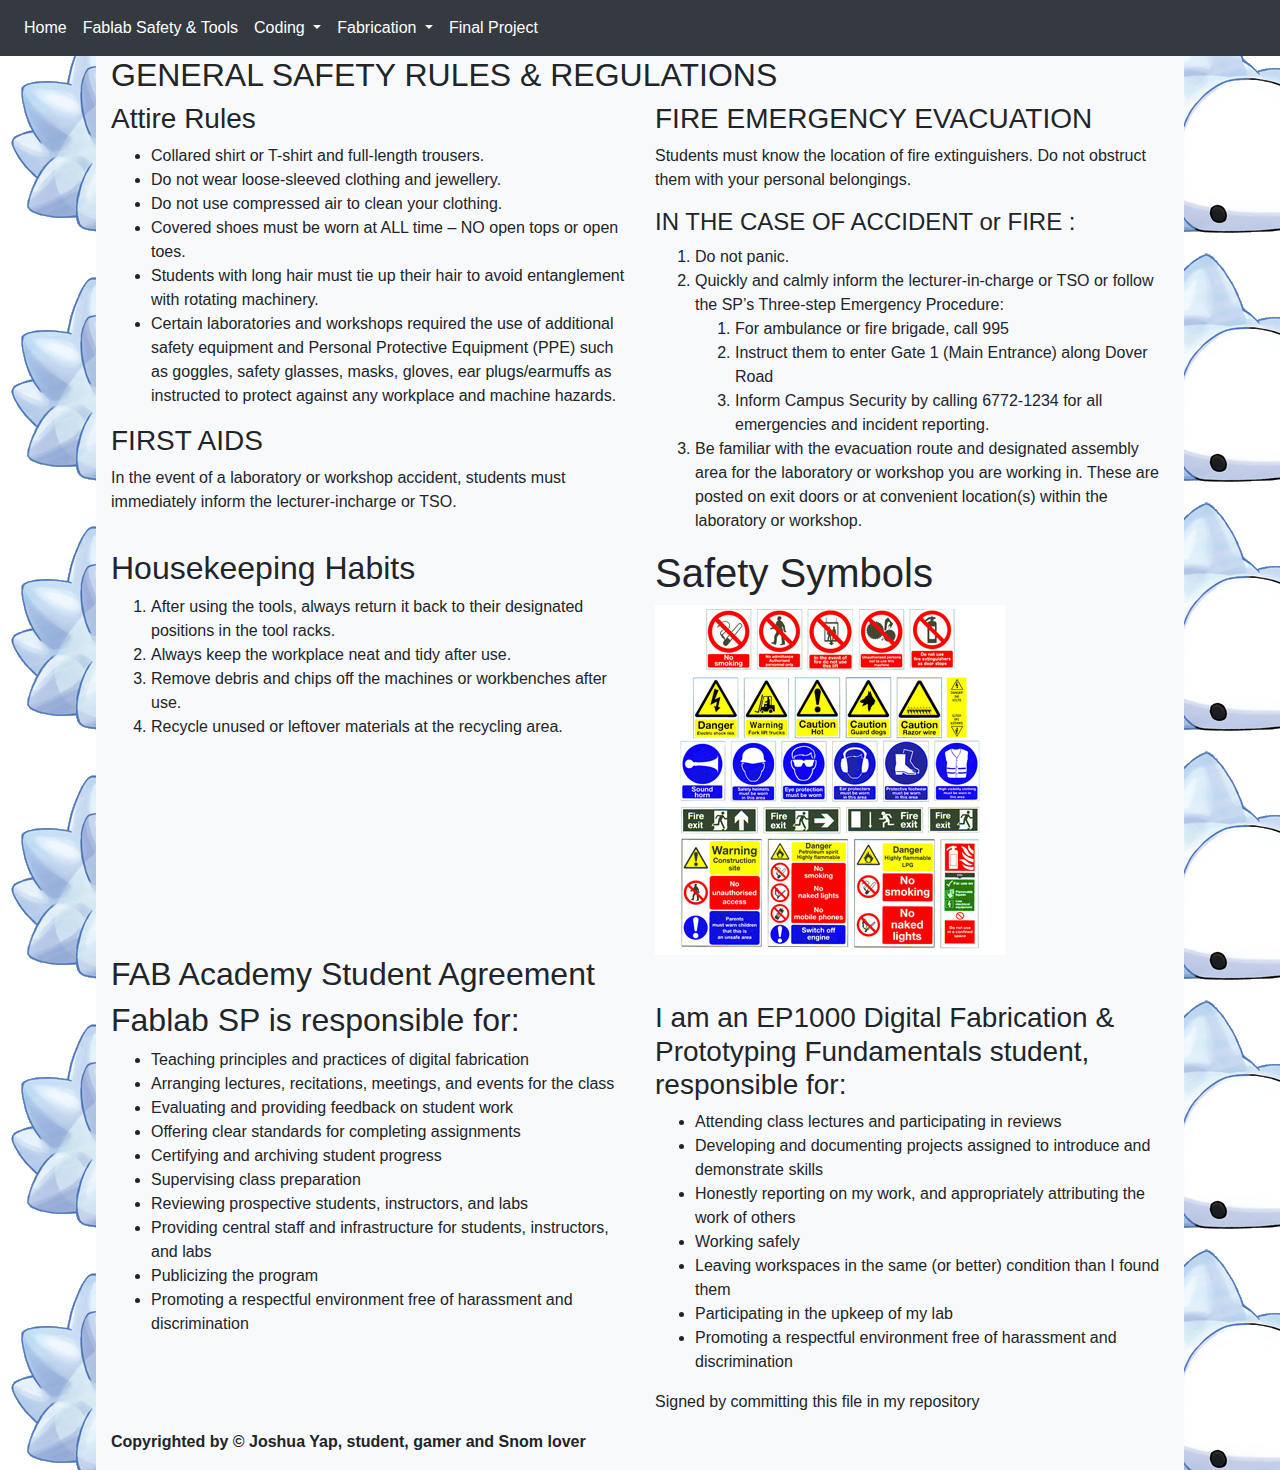
<file: allFolder/html/flab.html>
<!DOCTYPE html>
<html lang="en">

<head>
    <title>Joshua's Website</title>
    <meta charset="UTF-8">
    <meta name="description" content="Joshua's Website">
    <meta name="author" content="Joshua Yap">
    <meta name="viewport" content="width=device-width, initial-scale=1">
    <link rel="stylesheet" href="https://maxcdn.bootstrapcdn.com/bootstrap/4.5.2/css/bootstrap.min.css">
    <script src="https://ajax.googleapis.com/ajax/libs/jquery/3.5.1/jquery.min.js"></script>
    <script src="https://cdnjs.cloudflare.com/ajax/libs/popper.js/1.16.0/umd/popper.min.js"></script>
    <script src="https://maxcdn.bootstrapcdn.com/bootstrap/4.5.2/js/bootstrap.min.js"></script>
    <link rel="stylesheet" href="../css/style.css">
</head>

<body class="img">

    <nav class="navbar navbar-expand-lg navbar-light bg-dark primary">
        <ul class="navbar-nav">
            <li class="nav-item active">
                <a class="nav-link text-white" href="index.html">Home <span class="sr-only">(current)</span></a>
            </li>
            <li class="nav-item">
                <a class="nav-link text-white" href="flab.html">Fablab Safety & Tools</a>
            </li>
            <li class="nav-item dropdown">
                <a class="nav-link dropdown-toggle text-white" href="#" id="navbarDropdownMenuLink"
                    data-toggle="dropdown" aria-haspopup="true" aria-expanded="false">
                    Coding
                </a>
                <div class="dropdown-menu" aria-labelledby="navbarDropdownMenuLink">
                    <a class="dropdown-item" href="webP.html">Web Development</a>
                    <a class="dropdown-item" href="projectP.html">Arduino</a>
                </div>
            </li>
            <li class="nav-item dropdown">
                <a class="nav-link dropdown-toggle text-white" href="#" id="navbarDropdownMenuLink"
                    data-toggle="dropdown" aria-haspopup="true" aria-expanded="false">
                    Fabrication
                </a>
                <div class="dropdown-menu" aria-labelledby="navbarDropdownMenuLink">
                    <a class="dropdown-item" href="threeD.html">3D Printed Parts</a>
                    <a class="dropdown-item" href="laser.html">Laser Cutting</a>
                </div>
            </li>
            <li class="nav-item">
                <a class="nav-link text-white" href="projectF.html">Final Project</a>
            </li>
        </ul>

    </nav>

    <div class="container-fluid bg-light padded">
        <h2>GENERAL SAFETY RULES & REGULATIONS</h2>
        <div class='row'>
            <div class='col-md-6'>
                <h3>Attire Rules</h3>
                <ul>
                    <li>Collared shirt or T-shirt and full-length trousers.</li>
                    <li>Do not wear loose-sleeved clothing and jewellery.</li>
                    <li>Do not use compressed air to clean your clothing.</li>
                    <li>Covered shoes must be worn at ALL time – NO open tops or open toes.</li>
                    <li>Students with long hair must tie up their hair to avoid entanglement with rotating machinery.
                    </li>
                    <li>Certain laboratories and workshops required the use of additional safety equipment and
                        Personal Protective Equipment (PPE) such as goggles, safety glasses, masks, gloves, ear
                        plugs/earmuffs as instructed to protect against any workplace and machine hazards.</li>
                </ul>
                <h3>FIRST AIDS</h3>
                <p>In the event of a laboratory or workshop accident, students must immediately inform the
                    lecturer-incharge
                    or
                    TSO.</p>
            </div>
            <div class='col-md-6'>
                <h3>FIRE EMERGENCY EVACUATION</h3>
                <p>Students must know the location of fire extinguishers.
                    Do not obstruct them with your personal belongings.</p>
                <h4>IN THE CASE OF ACCIDENT or FIRE :</h4>
                <ol>
                    <li>Do not panic.</li>
                    <li>Quickly and calmly inform the lecturer-in-charge or TSO or follow the SP’s
                        Three-step Emergency Procedure:
                        <ol>
                            <li>For ambulance or fire brigade, call 995</li>
                            <li>Instruct them to enter Gate 1 (Main Entrance) along Dover Road</li>
                            <li>Inform Campus Security by calling 6772-1234 for all emergencies and incident reporting.
                            </li>

                        </ol>
                    </li>
                    <li>Be familiar with the evacuation route and designated assembly area for the laboratory or
                        workshop
                        you are working in. These are posted on exit doors or at convenient location(s) within the
                        laboratory or workshop.</li>
                </ol>
            </div>
            <div class='col-md-6'>
                <h2> Housekeeping Habits </h2>
                <ol>
                    <li> After using the tools, always return it back to their designated positions in the tool racks.
                        </lu>
                    <li> Always keep the workplace neat and tidy after use. </li>
                    <li> Remove debris and chips off the machines or workbenches after use.</li>
                    <li> Recycle unused or leftover materials at the recycling area. </li>
                </ol>
            </div>
            <div class='col-md-6'>
                <h1> Safety Symbols </h1>
                <img src="../img/fablab/safety-signs.jpg" alt="safetysigns" class="safetyphoto">
            </div>
            <div class='col-md-12'>
                <h2>FAB Academy Student Agreement </h2>
            </div>
            <div class='col-md-6'>
                <h2> Fablab SP is responsible for: </h2>
                <ul>
                    <li>Teaching principles and practices of digital fabrication</li>
                    <li>Arranging lectures, recitations, meetings, and events for the class</li>
                    <li>Evaluating and providing feedback on student work</li>
                    <li>Offering clear standards for completing assignments</li>
                    <li> Certifying and archiving student progress </li>
                    <li> Supervising class preparation </li>
                    <li>Reviewing prospective students, instructors, and labs</li>
                    <li>Providing central staff and infrastructure for students, instructors, and labs</li>
                    <li> Publicizing the program </li>
                    <li> Promoting a respectful environment free of harassment and discrimination</li>
                </ul>
            </div>
            <div class='col-md-6'>
                <h3> I am an EP1000 Digital Fabrication & Prototyping Fundamentals student, responsible for:</h3>
                <ul>
                    <li>Attending class lectures and participating in reviews </li>
                    <li>Developing and documenting projects assigned to introduce and demonstrate skills</li>
                    <li>Honestly reporting on my work, and appropriately attributing the work of others</li>
                    <li>Working safely</li>
                    <li>Leaving workspaces in the same (or better) condition than I found them</li>
                    <li>Participating in the upkeep of my lab</li>
                    <li>Promoting a respectful environment free of harassment and discrimination</li>
                </ul>
                <p>Signed by committing this file in my repository</p>
            </div>
        </div>
    </div>
    </div>
    <footer>
        <div class="container-fluid bg-light pb-3 padded">
            <div>
                <b>Copyrighted by &copy; Joshua Yap, student, gamer and Snom lover</b>
            </div>
        </div>
    </footer>
</body>

</html>
</file>
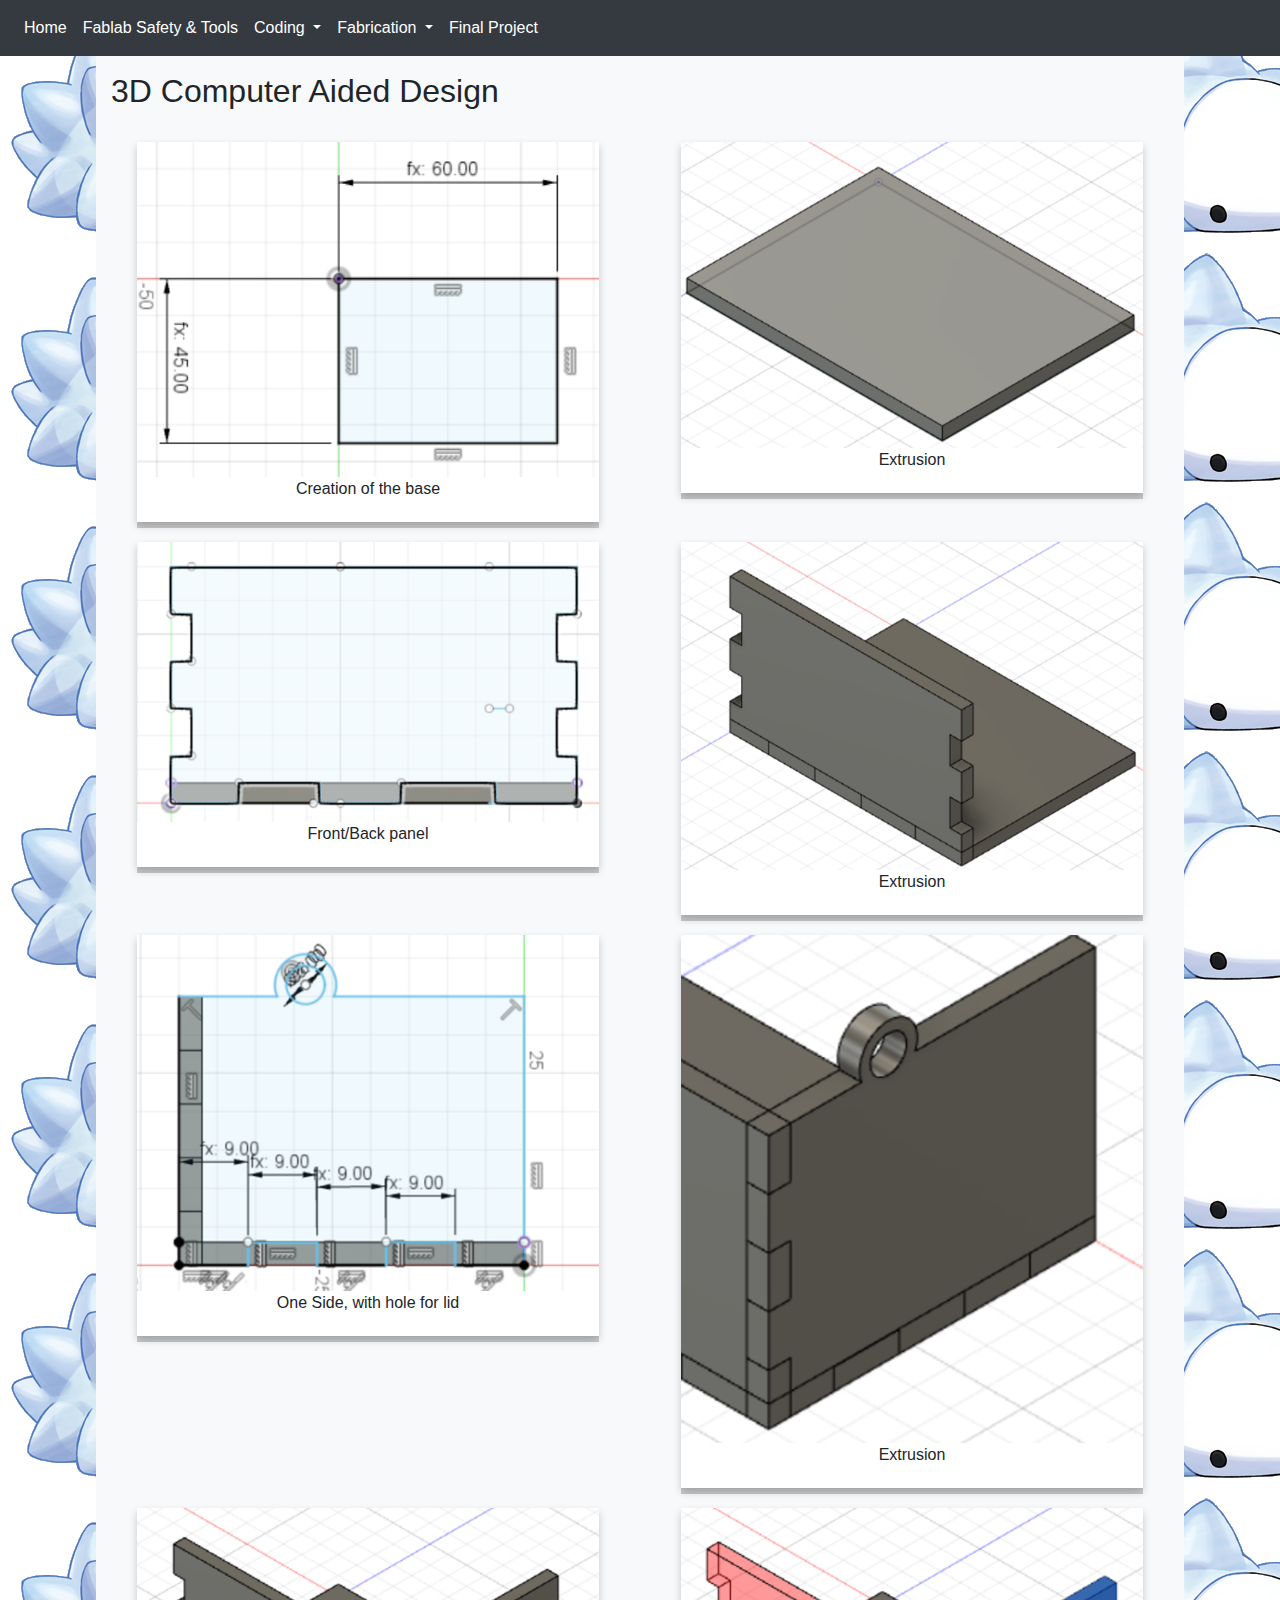
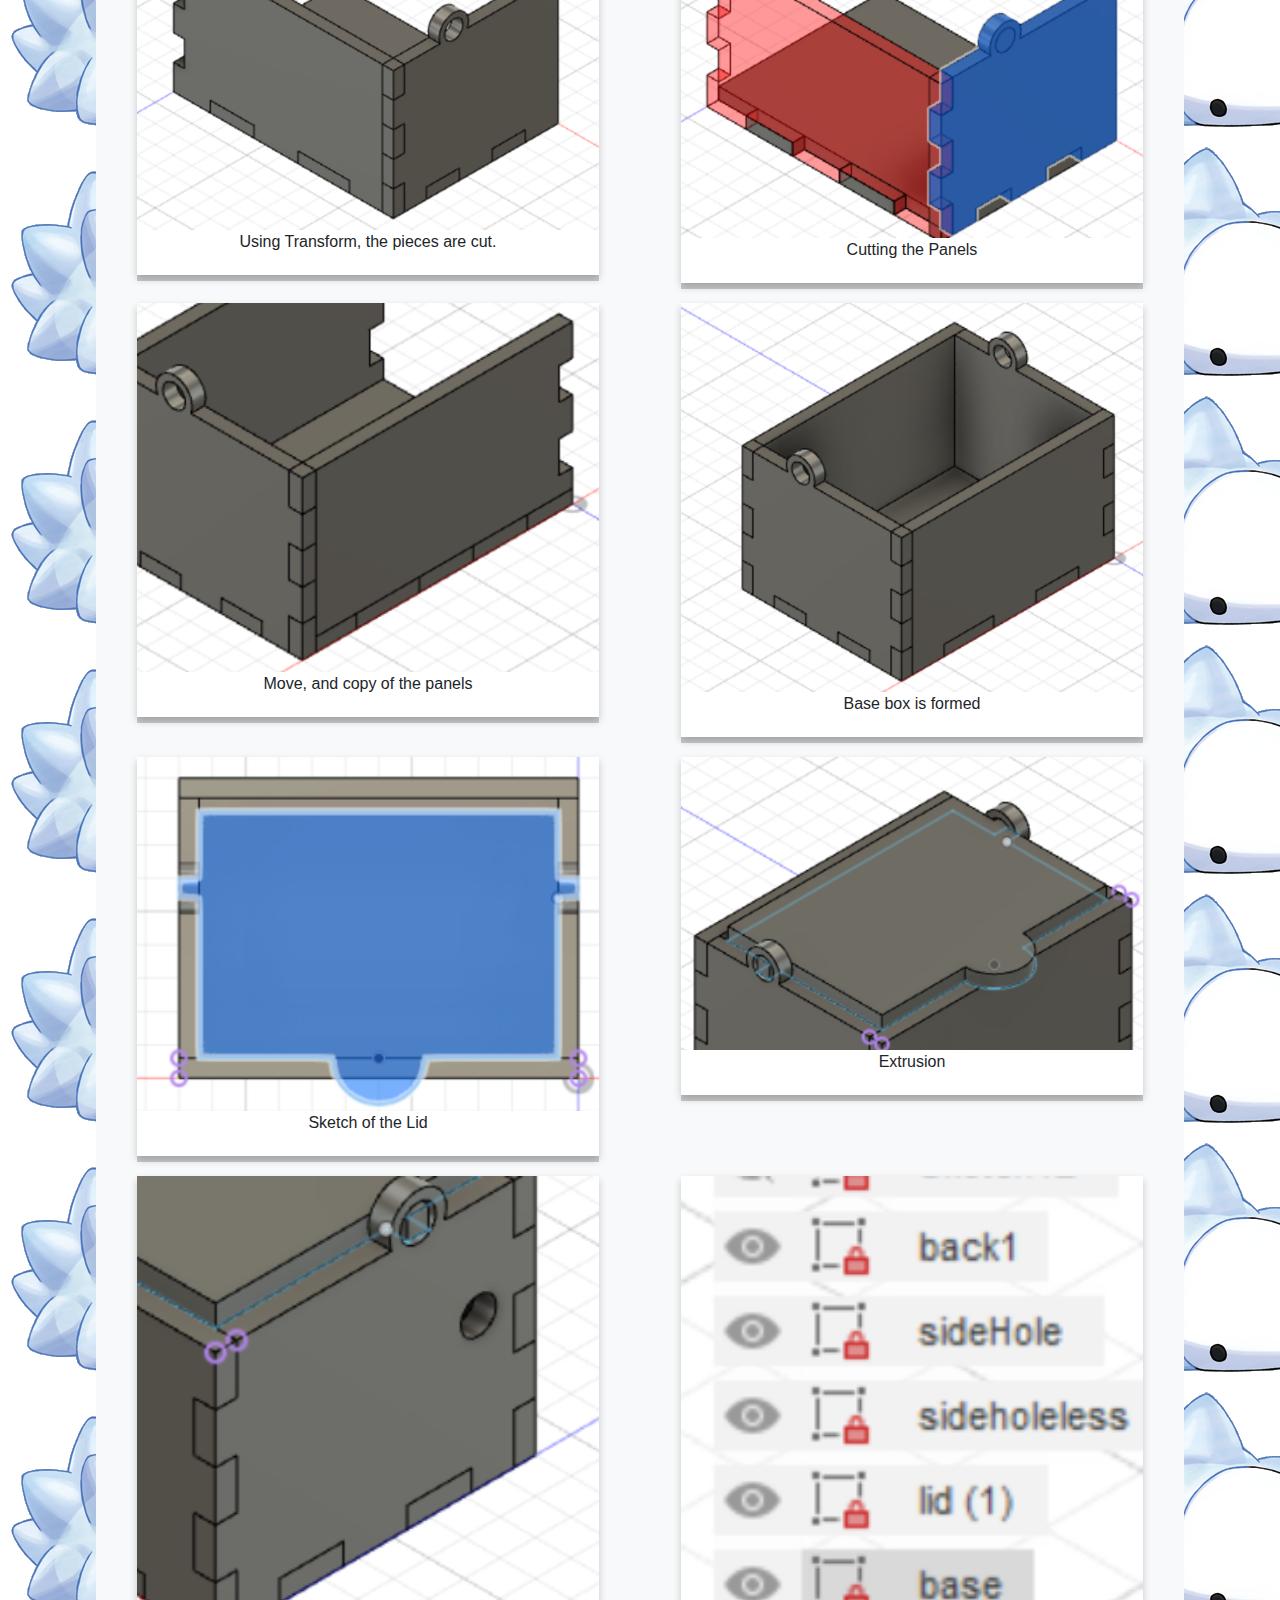
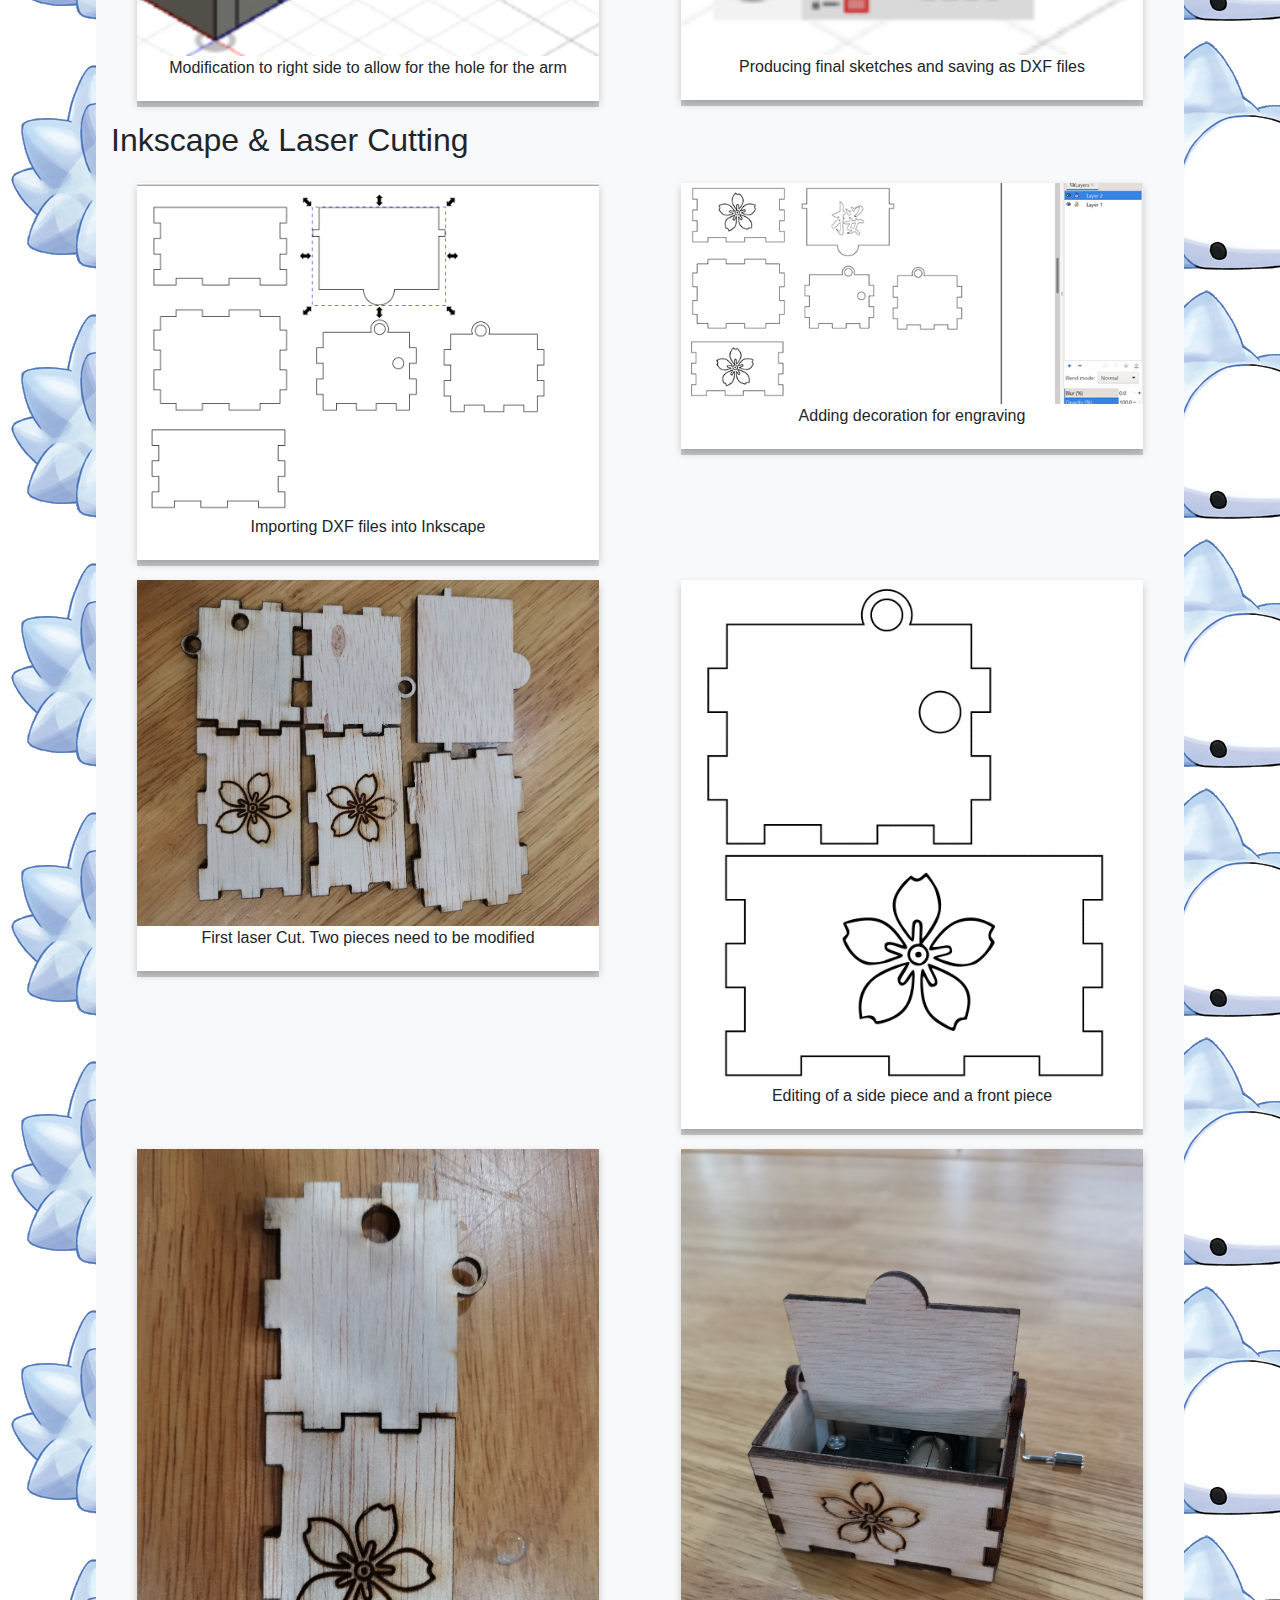
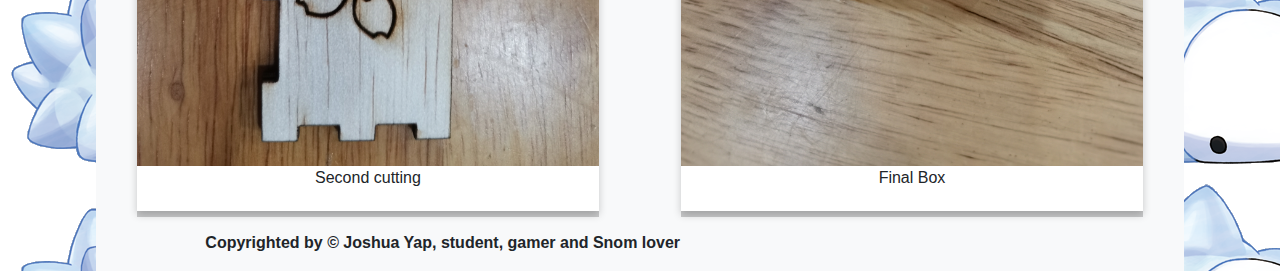
<file: allFolder/html/laser.html>
<!DOCTYPE html>
<html lang="en">

<head>
    <title>Joshua's Website</title>
    <meta charset="UTF-8">
    <meta name="description" content="Joshua's Website">
    <meta name="author" content="Joshua Yap">
    <meta name="viewport" content="width=device-width, initial-scale=1">
    <link rel="stylesheet" href="https://maxcdn.bootstrapcdn.com/bootstrap/4.0.0/css/bootstrap.min.css">
    <link rel="stylesheet" href="../css/style.css">
    <link rel="stylesheet" href="../css/webP.css">
    <script src="https://code.jquery.com/jquery-3.2.1.slim.min.js"
        integrity="sha384-KJ3o2DKtIkvYIK3UENzmM7KCkRr/rE9/Qpg6aAZGJwFDMVNA/GpGFF93hXpG5KkN"
        crossorigin="anonymous"></script>
    <script src="https://cdnjs.cloudflare.com/ajax/libs/popper.js/1.12.9/umd/popper.min.js"
        integrity="sha384-ApNbgh9B+Y1QKtv3Rn7W3mgPxhU9K/ScQsAP7hUibX39j7fakFPskvXusvfa0b4Q"
        crossorigin="anonymous"></script>
    <script src="https://maxcdn.bootstrapcdn.com/bootstrap/4.0.0/js/bootstrap.min.js"
        integrity="sha384-JZR6Spejh4U02d8jOt6vLEHfe/JQGiRRSQQxSfFWpi1MquVdAyjUar5+76PVCmYl"
        crossorigin="anonymous"></script>
</head>

<body class="img">
    <nav class="navbar navbar-expand-lg navbar-light bg-dark primary">
        <ul class="navbar-nav">
            <li class="nav-item active">
                <a class="nav-link text-white" href="index.html">Home <span class="sr-only">(current)</span></a>
            </li>
            <li class="nav-item">
                <a class="nav-link text-white" href="flab.html">Fablab Safety & Tools</a>
            </li>
            <li class="nav-item dropdown">
                <a class="nav-link dropdown-toggle text-white" href="#" id="navbarDropdownMenuLink"
                    data-toggle="dropdown" aria-haspopup="true" aria-expanded="false">
                    Coding
                </a>
                <div class="dropdown-menu" aria-labelledby="navbarDropdownMenuLink">
                    <a class="dropdown-item" href="webP.html">Web Development</a>
                    <a class="dropdown-item" href="projectP.html">Arduino</a>
                </div>
            </li>
            <li class="nav-item dropdown">
                <a class="nav-link dropdown-toggle text-white" href="#" id="navbarDropdownMenuLink"
                    data-toggle="dropdown" aria-haspopup="true" aria-expanded="false">
                    Fabrication
                </a>
                <div class="dropdown-menu" aria-labelledby="navbarDropdownMenuLink">
                    <a class="dropdown-item" href="threeD.html">3D Printed Parts</a>
                    <a class="dropdown-item" href="laser.html">Laser Cutting</a>
                </div>
            </li>
            <li class="nav-item">
                <a class="nav-link text-white" href="projectF.html">Final Project</a>
            </li>
        </ul>
    </nav>
    <div class="container-fluid bg-light padded">
        <div class="pt-3 mb-3">
            <h2>3D Computer Aided Design</h2>
        </div>
        <div class="row pt-3">
            <div class="col-lg-6">
                <div class="polaroid">
                    <img src="../img/laser/Picture1.png" alt="folder screenshot" style="width:100%">
                    <div class="containertxt">
                        <p>Creation of the base</p>
                    </div>
                </div>
            </div>

            <div class="col-lg-6">
                <div class="polaroid">
                    <img src="../img/laser/Picture2.png" alt="folder screenshot" style="width:100%">
                    <div class="containertxt">
                        <p>Extrusion</p>
                    </div>
                </div>
            </div>

            <div class="col-lg-6">
                <div class="polaroid">
                    <img src="../img/laser/Picture3.png" alt="folder screenshot" style="width:100%">
                    <div class="containertxt">
                        <p>Front/Back panel</p>
                    </div>
                </div>
            </div>

            <div class="col-lg-6">
                <div class="polaroid">
                    <img src="../img/laser/Picture4.png" alt="folder screenshot" style="width:100%">
                    <div class="containertxt">
                        <p>Extrusion</p>
                    </div>
                </div>
            </div>

            <div class="col-lg-6">
                <div class="polaroid">
                    <img src="../img/laser/Picture5.png" alt="folder screenshot" style="width:100%">
                    <div class="containertxt">
                        <p>One Side, with hole for lid</p>
                    </div>
                </div>
            </div>

            <div class="col-lg-6">
                <div class="polaroid">
                    <img src="../img/laser/Picture6.png" alt="folder screenshot" style="width:100%">
                    <div class="containertxt">
                        <p>Extrusion</p>
                    </div>
                </div>
            </div>

            <div class="col-lg-6">
                <div class="polaroid">
                    <img src="../img/laser/Picture7.png" alt="folder screenshot" style="width:100%">
                    <div class="containertxt">
                        <p>Using Transform, the pieces are cut.</p>
                    </div>
                </div>
            </div>

            <div class="col-lg-6">
                <div class="polaroid">
                    <img src="../img/laser/Picture8.png" alt="folder screenshot" style="width:100%">
                    <div class="containertxt">
                        <p>Cutting the Panels</p>
                    </div>
                </div>
            </div>
            <div class="col-lg-6">
                <div class="polaroid">
                    <img src="../img/laser/Picture9.png" alt="folder screenshot" style="width:100%">
                    <div class="containertxt">
                        <p>Move, and copy of the panels</p>
                    </div>
                </div>
            </div>
            <div class="col-lg-6">
                <div class="polaroid">
                    <img src="../img/laser/Picture10.png" alt="folder screenshot" style="width:100%">
                    <div class="containertxt">
                        <p>Base box is formed</p>
                    </div>
                </div>
            </div>
            <div class="col-lg-6">
                <div class="polaroid">
                    <img src="../img/laser/Picture11.png" alt="folder screenshot" style="width:100%">
                    <div class="containertxt">
                        <p>Sketch of the Lid</p>
                    </div>
                </div>
            </div>

            <div class="col-lg-6">
                <div class="polaroid">
                    <img src="../img/laser/Picture12.png" alt="folder screenshot" style="width:100%">
                    <div class="containertxt">
                        <p>Extrusion</p>
                    </div>
                </div>
            </div>

            <div class="col-lg-6">
                <div class="polaroid">
                    <img src="../img/laser/Picture13.png" alt="folder screenshot" style="width:100%">
                    <div class="containertxt">
                        <p>Modification to right side to allow for the hole for the arm</p>
                    </div>
                </div>
            </div>
            <div class="col-lg-6">
                <div class="polaroid">
                    <img src="../img/laser/Picture14.png" alt="folder screenshot" style="width:100%">
                    <div class="containertxt">
                        <p>Producing final sketches and saving as DXF files</p>
                    </div>
                </div>
            </div>
        </div>
        <h2>Inkscape & Laser Cutting</h2>
        <div class="row pt-3">
            <div class="col-lg-6">
                <div class="polaroid">
                    <img src="../img/laser/Picture15.png" alt="folder screenshot" style="width:100%">
                    <div class="containertxt">
                        <p>Importing DXF files into Inkscape</p>
                    </div>
                </div>
            </div>
            <div class="col-lg-6">
                <div class="polaroid">
                    <img src="../img/laser/Picture16.png" alt="folder screenshot" style="width:100%">
                    <div class="containertxt">
                        <p>Adding decoration for engraving</p>
                    </div>
                </div>
            </div>
            <div class="col-lg-6">
                <div class="polaroid">
                    <img src="../img/laser/Picture17.png" alt="folder screenshot" style="width:100%">
                    <div class="containertxt">
                        <p>First laser Cut. Two pieces need to be modified</p>
                    </div>
                </div>
            </div>
            <div class="col-lg-6">
                <div class="polaroid">
                    <img src="../img/laser/Picture18.png" alt="folder screenshot" style="width:100%">
                    <div class="containertxt">
                        <p>Editing of a side piece and a front piece</p>
                    </div>
                </div>
            </div>
            <div class="col-lg-6">
                <div class="polaroid">
                    <img src="../img/laser/Picture19.png" alt="folder screenshot" style="width:100%">
                    <div class="containertxt">
                        <p>Second cutting</p>
                    </div>
                </div>
            </div>
            <div class="col-lg-6">
                <div class="polaroid">
                    <img src="../img/laser/Picture20.png" alt="folder screenshot" style="width:100%">
                    <div class="containertxt">
                        <p>Final Box</p>
                    </div>
                </div>
            </div>
        </div>
        <footer>
            <div class="container-fluid bg-light pb-3 padded">
                <div>
                    <b>Copyrighted by &copy; Joshua Yap, student, gamer and Snom lover</b>
                </div>
            </div>
        </footer>
</body>

</html>
</file>
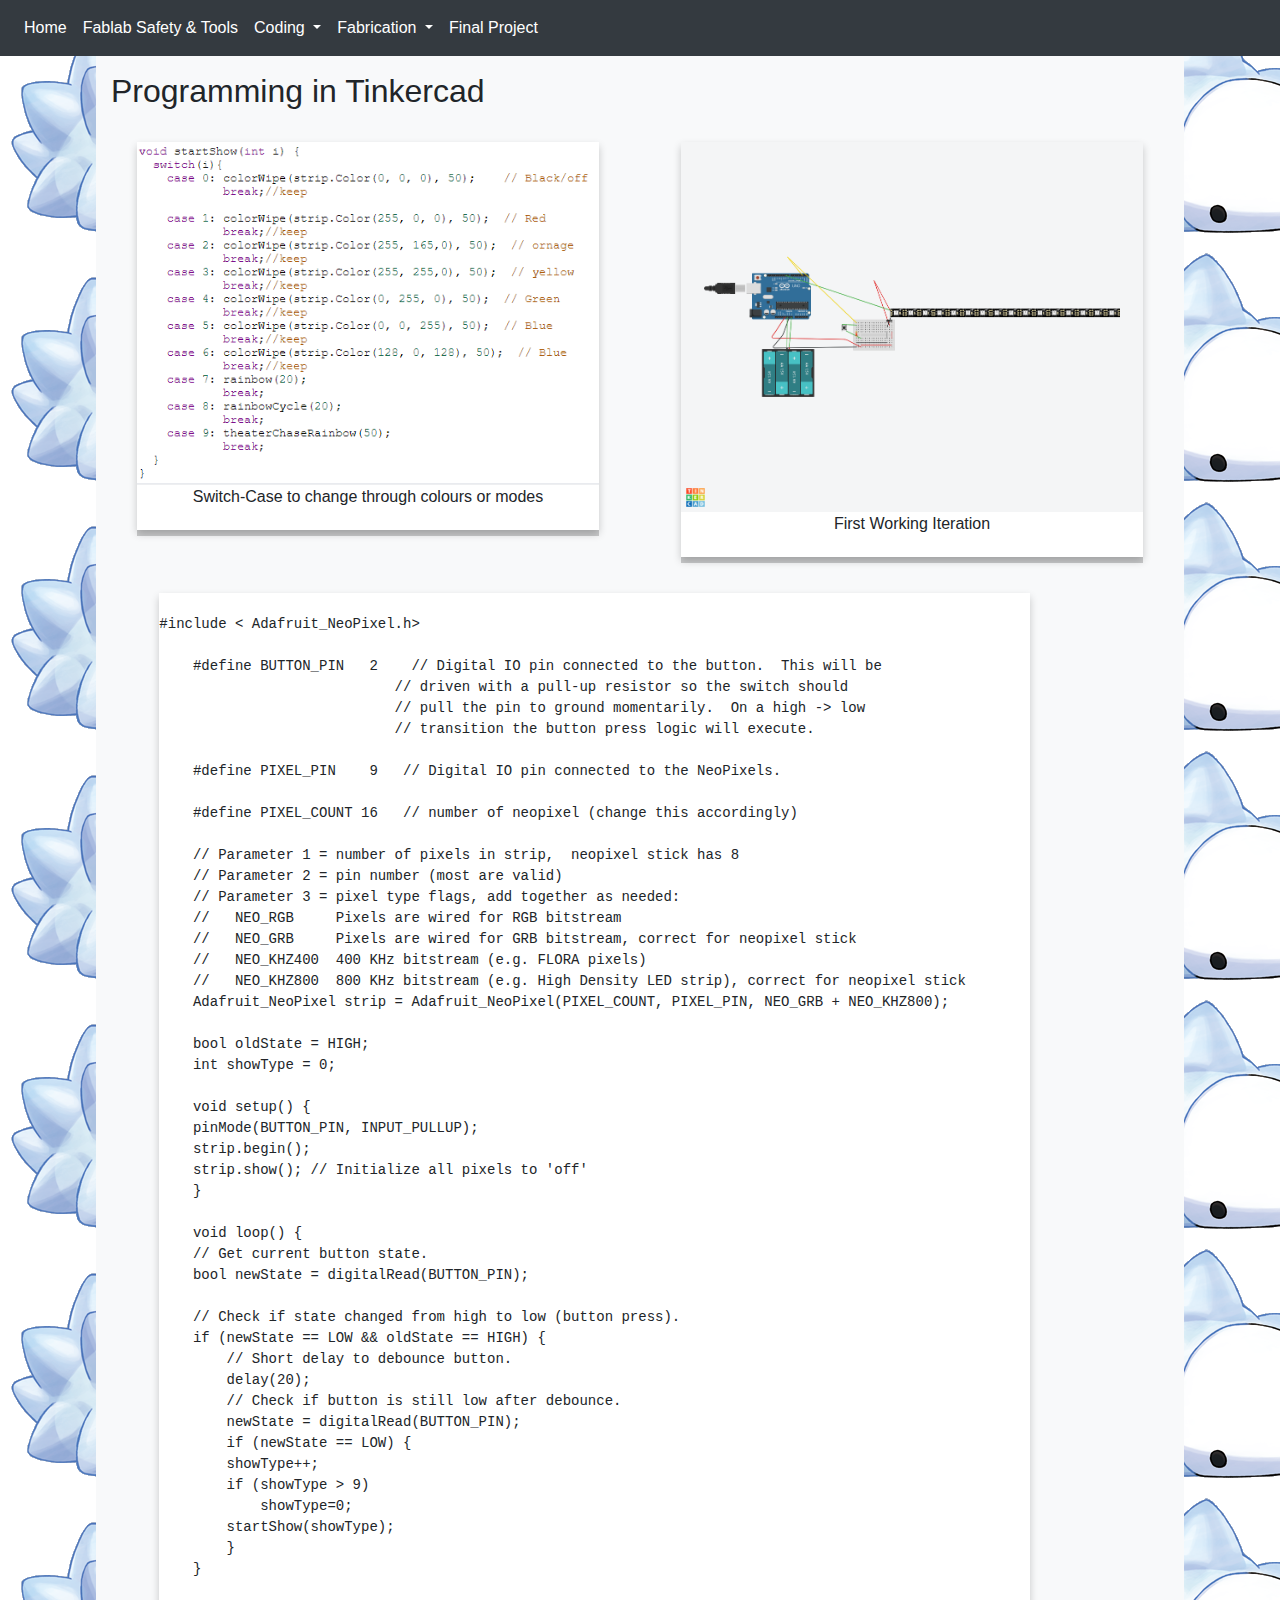
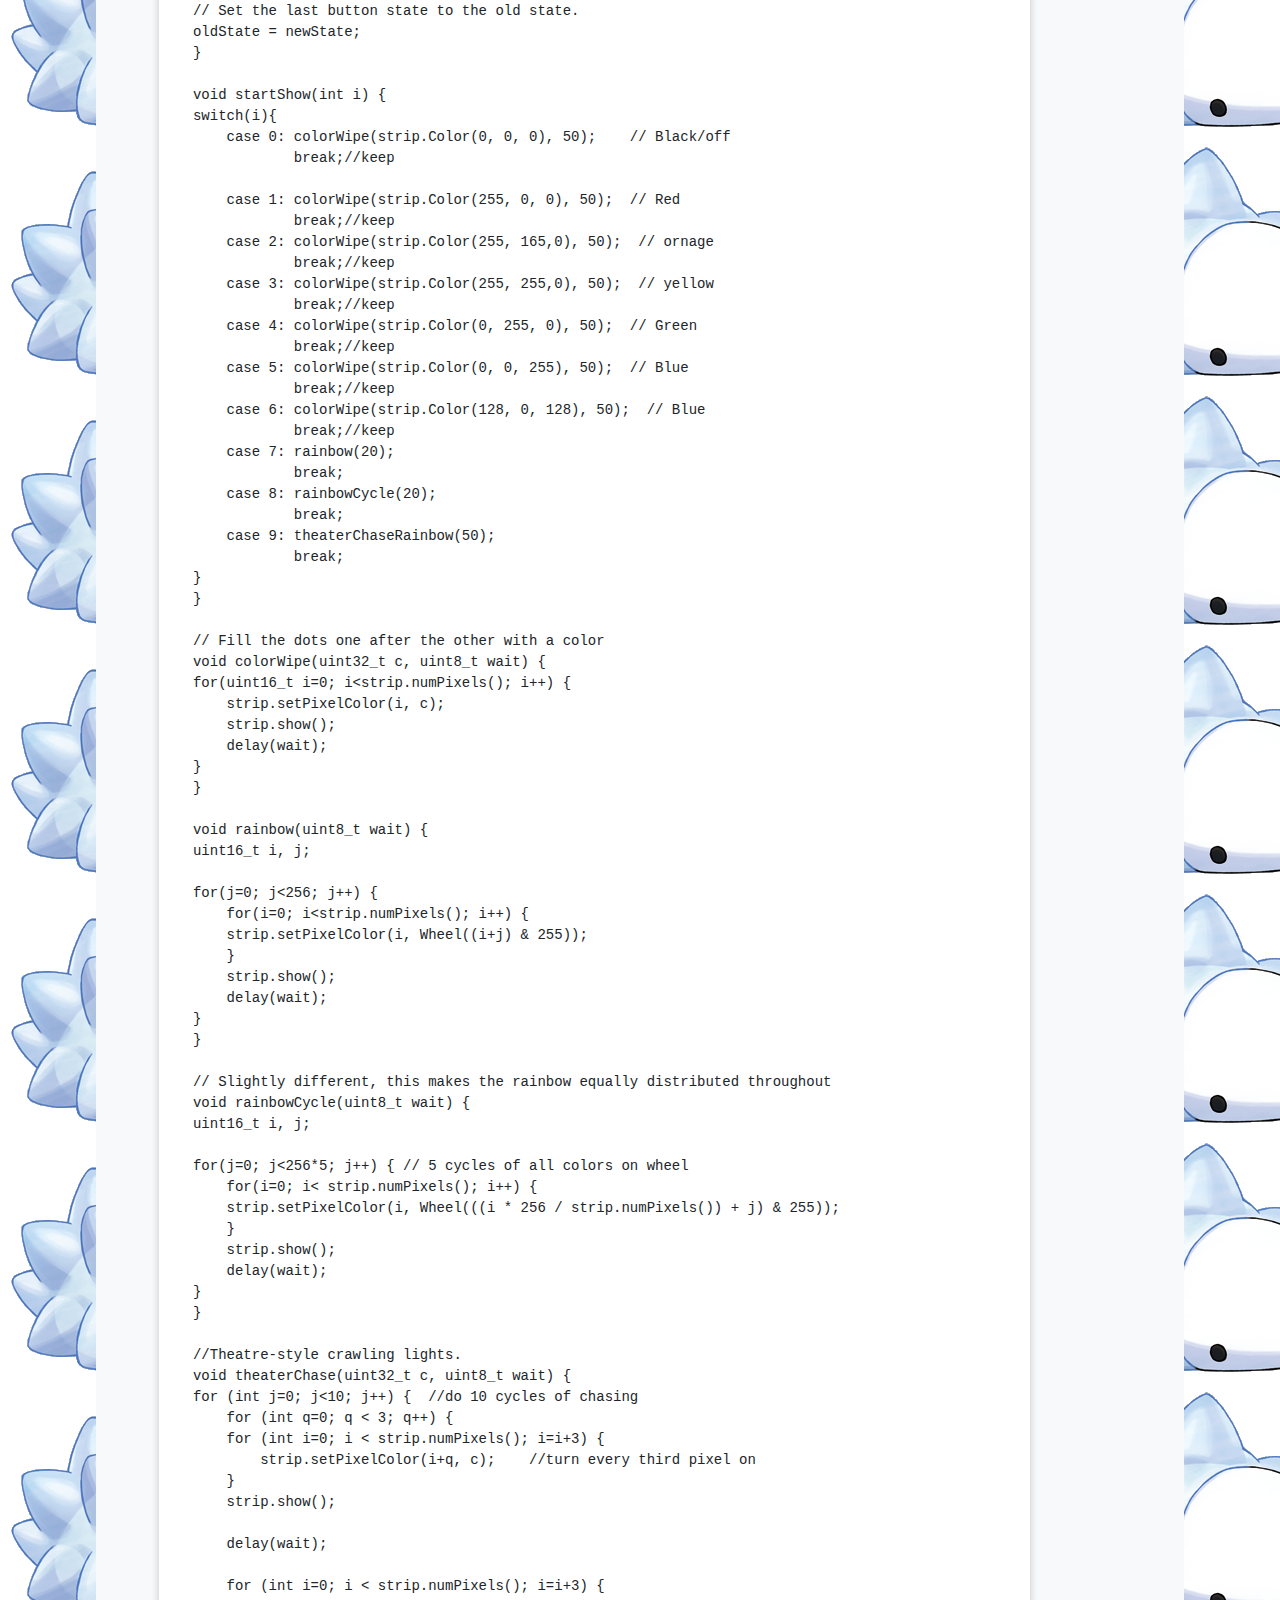
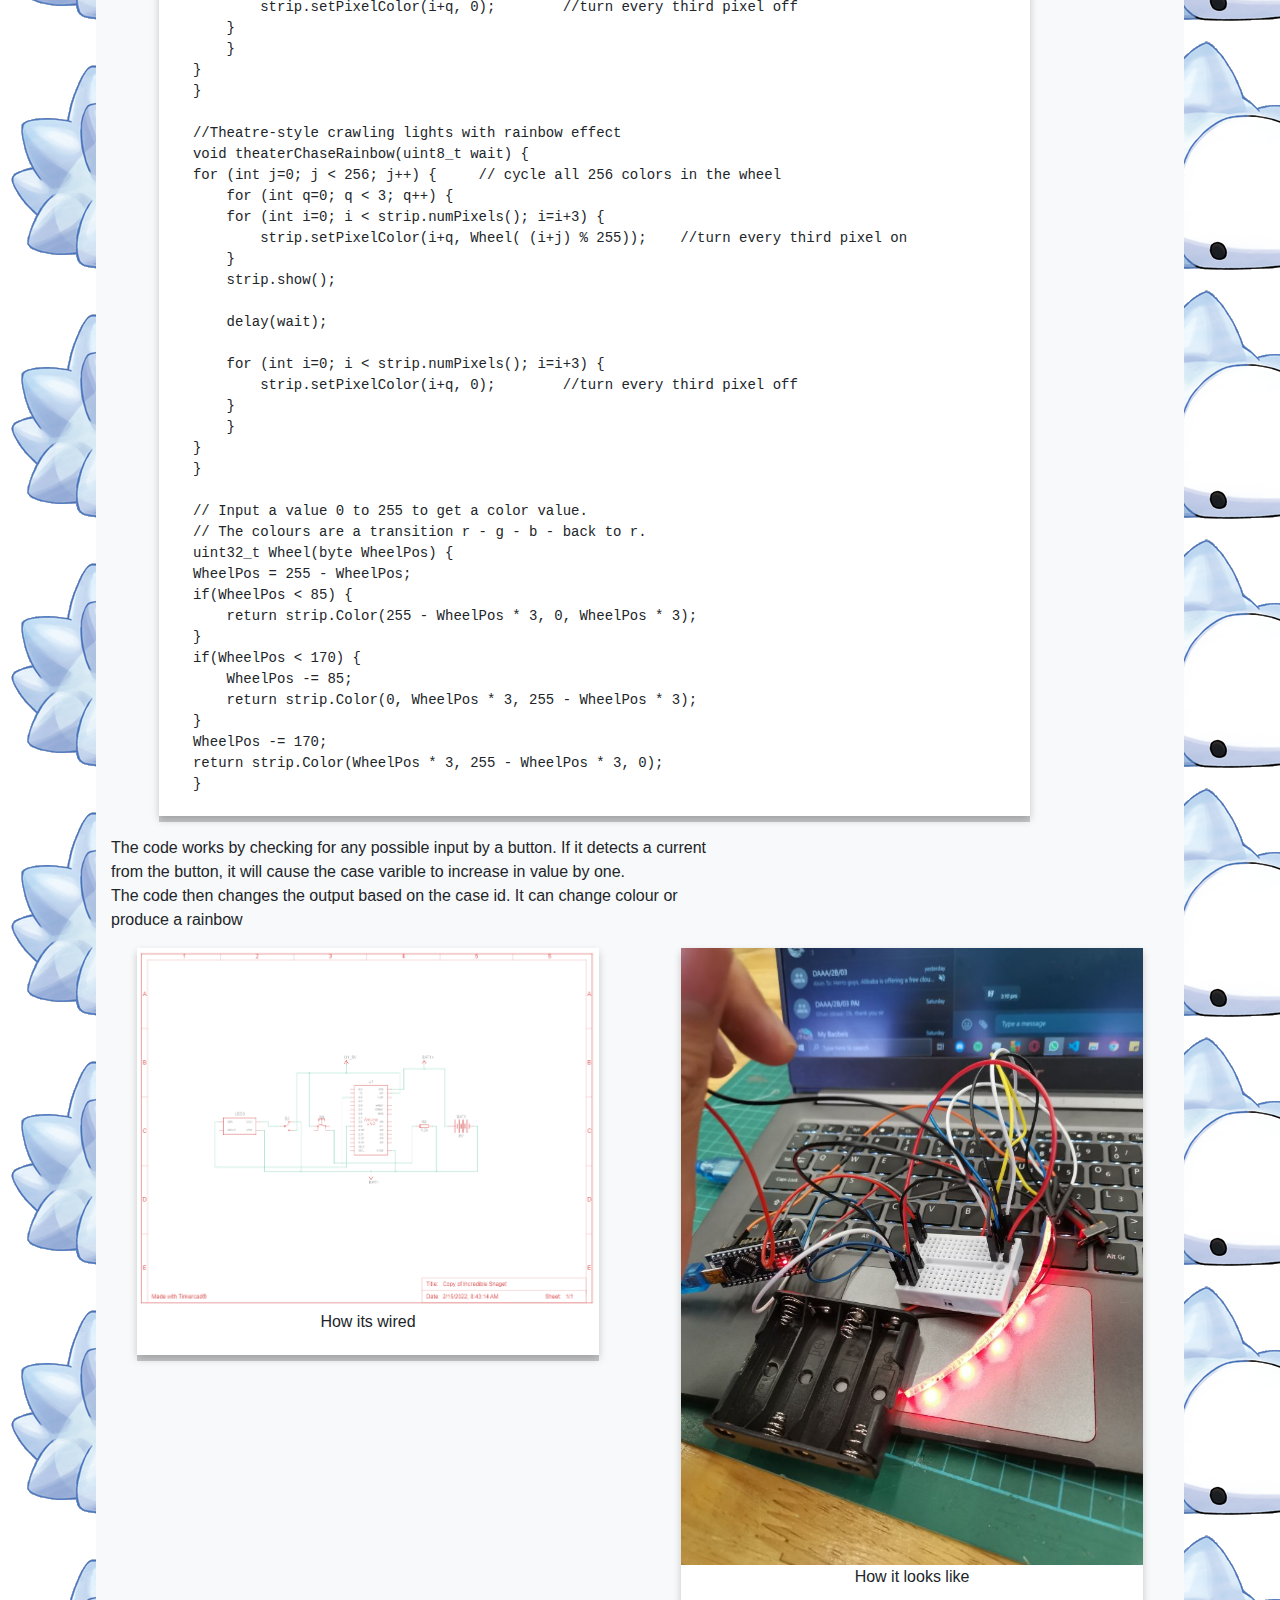
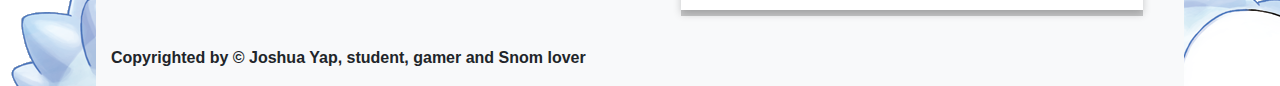
<file: allFolder/html/projectP.html>
<!DOCTYPE html>
<html lang="en">

<head>
    <title>Joshua's Website</title>
    <meta charset="UTF-8">
    <meta name="description" content="Joshua's Website">
    <meta name="author" content="Joshua Yap">
    <meta name="viewport" content="width=device-width, initial-scale=1">
    <link rel="stylesheet" href="https://maxcdn.bootstrapcdn.com/bootstrap/4.0.0/css/bootstrap.min.css">
    <link rel="stylesheet" href="../css/style.css">
    <link rel="stylesheet" href="../css/webP.css">
    <script src="https://code.jquery.com/jquery-3.2.1.slim.min.js"
        integrity="sha384-KJ3o2DKtIkvYIK3UENzmM7KCkRr/rE9/Qpg6aAZGJwFDMVNA/GpGFF93hXpG5KkN"
        crossorigin="anonymous"></script>
    <script src="https://cdnjs.cloudflare.com/ajax/libs/popper.js/1.12.9/umd/popper.min.js"
        integrity="sha384-ApNbgh9B+Y1QKtv3Rn7W3mgPxhU9K/ScQsAP7hUibX39j7fakFPskvXusvfa0b4Q"
        crossorigin="anonymous"></script>
    <script src="https://maxcdn.bootstrapcdn.com/bootstrap/4.0.0/js/bootstrap.min.js"
        integrity="sha384-JZR6Spejh4U02d8jOt6vLEHfe/JQGiRRSQQxSfFWpi1MquVdAyjUar5+76PVCmYl"
        crossorigin="anonymous"></script>
</head>
<!--

    Place all arduino here
-->

<body class="img">
    <nav class="navbar navbar-expand-lg navbar-light bg-dark primary">
        <ul class="navbar-nav">
            <li class="nav-item active">
                <a class="nav-link text-white" href="index.html">Home <span class="sr-only">(current)</span></a>
            </li>
            <li class="nav-item">
                <a class="nav-link text-white" href="flab.html">Fablab Safety & Tools</a>
            </li>
            <li class="nav-item dropdown">
                <a class="nav-link dropdown-toggle text-white" href="#" id="navbarDropdownMenuLink"
                    data-toggle="dropdown" aria-haspopup="true" aria-expanded="false">
                    Coding
                </a>
                <div class="dropdown-menu" aria-labelledby="navbarDropdownMenuLink">
                    <a class="dropdown-item" href="webP.html">Web Development</a>
                    <a class="dropdown-item" href="projectP.html">Arduino</a>
                </div>
            </li>
            <li class="nav-item dropdown">
                <a class="nav-link dropdown-toggle text-white" href="#" id="navbarDropdownMenuLink"
                    data-toggle="dropdown" aria-haspopup="true" aria-expanded="false">
                    Fabrication
                </a>
                <div class="dropdown-menu" aria-labelledby="navbarDropdownMenuLink">
                    <a class="dropdown-item" href="threeD.html">3D Printed Parts</a>
                    <a class="dropdown-item" href="laser.html">Laser Cutting</a>
                </div>
            </li>
            <li class="nav-item">
                <a class="nav-link text-white" href="projectF.html">Final Project</a>
            </li>
        </ul>

    </nav>
    <div class="container-fluid bg-light pb-3 padded">
        <div class="pt-3 mb-3">
            <h2>Programming in Tinkercad</h2>
        </div>
        <div class="row pt-3">
            <div class="col-lg-6">
                <div class="polaroid">
                    <img src="../img/embedded/Picture1.png" alt="folder screenshot" style="width:100%">
                    <div class="containertxt">
                        <p>Switch-Case to change through colours or modes</p>
                    </div>
                </div>
            </div>
            <div class="col-lg-6">
                <div class="polaroid">
                    <img src="../img/embedded/Picture2.png" alt="folder screenshot" style="width:100%">
                    <div class="containertxt">
                        <p>First Working Iteration</p>
                    </div>
                </div>
            </div>
            <div class="col-lg-11">
                <div class="polaroid">
                    <p>
                    <pre>
                        <code>
#include &lt Adafruit_NeoPixel.h>

    #define BUTTON_PIN   2    // Digital IO pin connected to the button.  This will be
                            // driven with a pull-up resistor so the switch should
                            // pull the pin to ground momentarily.  On a high -> low
                            // transition the button press logic will execute.
    
    #define PIXEL_PIN    9   // Digital IO pin connected to the NeoPixels.
    
    #define PIXEL_COUNT 16   // number of neopixel (change this accordingly)
    
    // Parameter 1 = number of pixels in strip,  neopixel stick has 8
    // Parameter 2 = pin number (most are valid)
    // Parameter 3 = pixel type flags, add together as needed:
    //   NEO_RGB     Pixels are wired for RGB bitstream
    //   NEO_GRB     Pixels are wired for GRB bitstream, correct for neopixel stick
    //   NEO_KHZ400  400 KHz bitstream (e.g. FLORA pixels)
    //   NEO_KHZ800  800 KHz bitstream (e.g. High Density LED strip), correct for neopixel stick
    Adafruit_NeoPixel strip = Adafruit_NeoPixel(PIXEL_COUNT, PIXEL_PIN, NEO_GRB + NEO_KHZ800);
    
    bool oldState = HIGH;
    int showType = 0;
    
    void setup() {
    pinMode(BUTTON_PIN, INPUT_PULLUP);
    strip.begin();
    strip.show(); // Initialize all pixels to 'off'
    }
    
    void loop() {
    // Get current button state.
    bool newState = digitalRead(BUTTON_PIN);
    
    // Check if state changed from high to low (button press).
    if (newState == LOW && oldState == HIGH) {
        // Short delay to debounce button.
        delay(20);
        // Check if button is still low after debounce.
        newState = digitalRead(BUTTON_PIN);
        if (newState == LOW) {
        showType++;
        if (showType > 9)
            showType=0;
        startShow(showType);
        }
    }
    
    // Set the last button state to the old state.
    oldState = newState;
    }
    
    void startShow(int i) {
    switch(i){
        case 0: colorWipe(strip.Color(0, 0, 0), 50);    // Black/off
                break;//keep
        
        case 1: colorWipe(strip.Color(255, 0, 0), 50);  // Red
                break;//keep
        case 2: colorWipe(strip.Color(255, 165,0), 50);  // ornage
                break;//keep
        case 3: colorWipe(strip.Color(255, 255,0), 50);  // yellow
                break;//keep
        case 4: colorWipe(strip.Color(0, 255, 0), 50);  // Green
                break;//keep
        case 5: colorWipe(strip.Color(0, 0, 255), 50);  // Blue
                break;//keep
        case 6: colorWipe(strip.Color(128, 0, 128), 50);  // Blue
                break;//keep
        case 7: rainbow(20);
                break;
        case 8: rainbowCycle(20);
                break;
        case 9: theaterChaseRainbow(50);
                break;
    }
    }
    
    // Fill the dots one after the other with a color
    void colorWipe(uint32_t c, uint8_t wait) {
    for(uint16_t i=0; i&ltstrip.numPixels(); i++) {
        strip.setPixelColor(i, c);
        strip.show();
        delay(wait);
    }
    }
    
    void rainbow(uint8_t wait) {
    uint16_t i, j;
    
    for(j=0; j&lt256; j++) {
        for(i=0; i&ltstrip.numPixels(); i++) {
        strip.setPixelColor(i, Wheel((i+j) & 255));
        }
        strip.show();
        delay(wait);
    }
    }
    
    // Slightly different, this makes the rainbow equally distributed throughout
    void rainbowCycle(uint8_t wait) {
    uint16_t i, j;
    
    for(j=0; j&lt256*5; j++) { // 5 cycles of all colors on wheel
        for(i=0; i&lt strip.numPixels(); i++) {
        strip.setPixelColor(i, Wheel(((i * 256 / strip.numPixels()) + j) & 255));
        }
        strip.show();
        delay(wait);
    }
    }
    
    //Theatre-style crawling lights.
    void theaterChase(uint32_t c, uint8_t wait) {
    for (int j=0; j&lt10; j++) {  //do 10 cycles of chasing
        for (int q=0; q &lt 3; q++) {
        for (int i=0; i &lt strip.numPixels(); i=i+3) {
            strip.setPixelColor(i+q, c);    //turn every third pixel on
        }
        strip.show();
    
        delay(wait);
    
        for (int i=0; i &lt strip.numPixels(); i=i+3) {
            strip.setPixelColor(i+q, 0);        //turn every third pixel off
        }
        }
    }
    }
    
    //Theatre-style crawling lights with rainbow effect
    void theaterChaseRainbow(uint8_t wait) {
    for (int j=0; j &lt 256; j++) {     // cycle all 256 colors in the wheel
        for (int q=0; q &lt 3; q++) {
        for (int i=0; i &lt strip.numPixels(); i=i+3) {
            strip.setPixelColor(i+q, Wheel( (i+j) % 255));    //turn every third pixel on
        }
        strip.show();
    
        delay(wait);
    
        for (int i=0; i &lt strip.numPixels(); i=i+3) {
            strip.setPixelColor(i+q, 0);        //turn every third pixel off
        }
        }
    }
    }
    
    // Input a value 0 to 255 to get a color value.
    // The colours are a transition r - g - b - back to r.
    uint32_t Wheel(byte WheelPos) {
    WheelPos = 255 - WheelPos;
    if(WheelPos &lt 85) {
        return strip.Color(255 - WheelPos * 3, 0, WheelPos * 3);
    }
    if(WheelPos &lt 170) {
        WheelPos -= 85;
        return strip.Color(0, WheelPos * 3, 255 - WheelPos * 3);
    }
    WheelPos -= 170;
    return strip.Color(WheelPos * 3, 255 - WheelPos * 3, 0);
    }
                        </code></pre>
                    </p>
                </div>
            </div>
            <div class="col-lg-7">
                <p>
                    The code works by checking for any possible input by a button. If it detects
                    a current from the button, it will cause the case varible to increase in value by one.
                    <br>
                    The code then changes the output based on the case id. It can change colour or produce a rainbow
                </p>
            </div>
            <div class="col-lg-6">
                <div class="polaroid">
                    <img src="../img/embedded/Picture3.png" alt="folder screenshot" style="width:100%">
                    <div class="containertxt">
                        <p>How its wired</p>
                    </div>
                </div>
            </div>
            <div class="col-lg-6">
                <div class="polaroid">
                    <img src="../img/embedded/Picture4.png" alt="folder screenshot" style="width:100%">
                    <div class="containertxt">
                        <p>How it looks like</p>
                    </div>
                </div>
            </div>
        </div>
    </div>
    <footer>
        <div class="container-fluid bg-light pb-3 padded">
            <div>
                <b>Copyrighted by &copy; Joshua Yap, student, gamer and Snom lover</b>
            </div>
        </div>
    </footer>
</body>

</html>
</file>
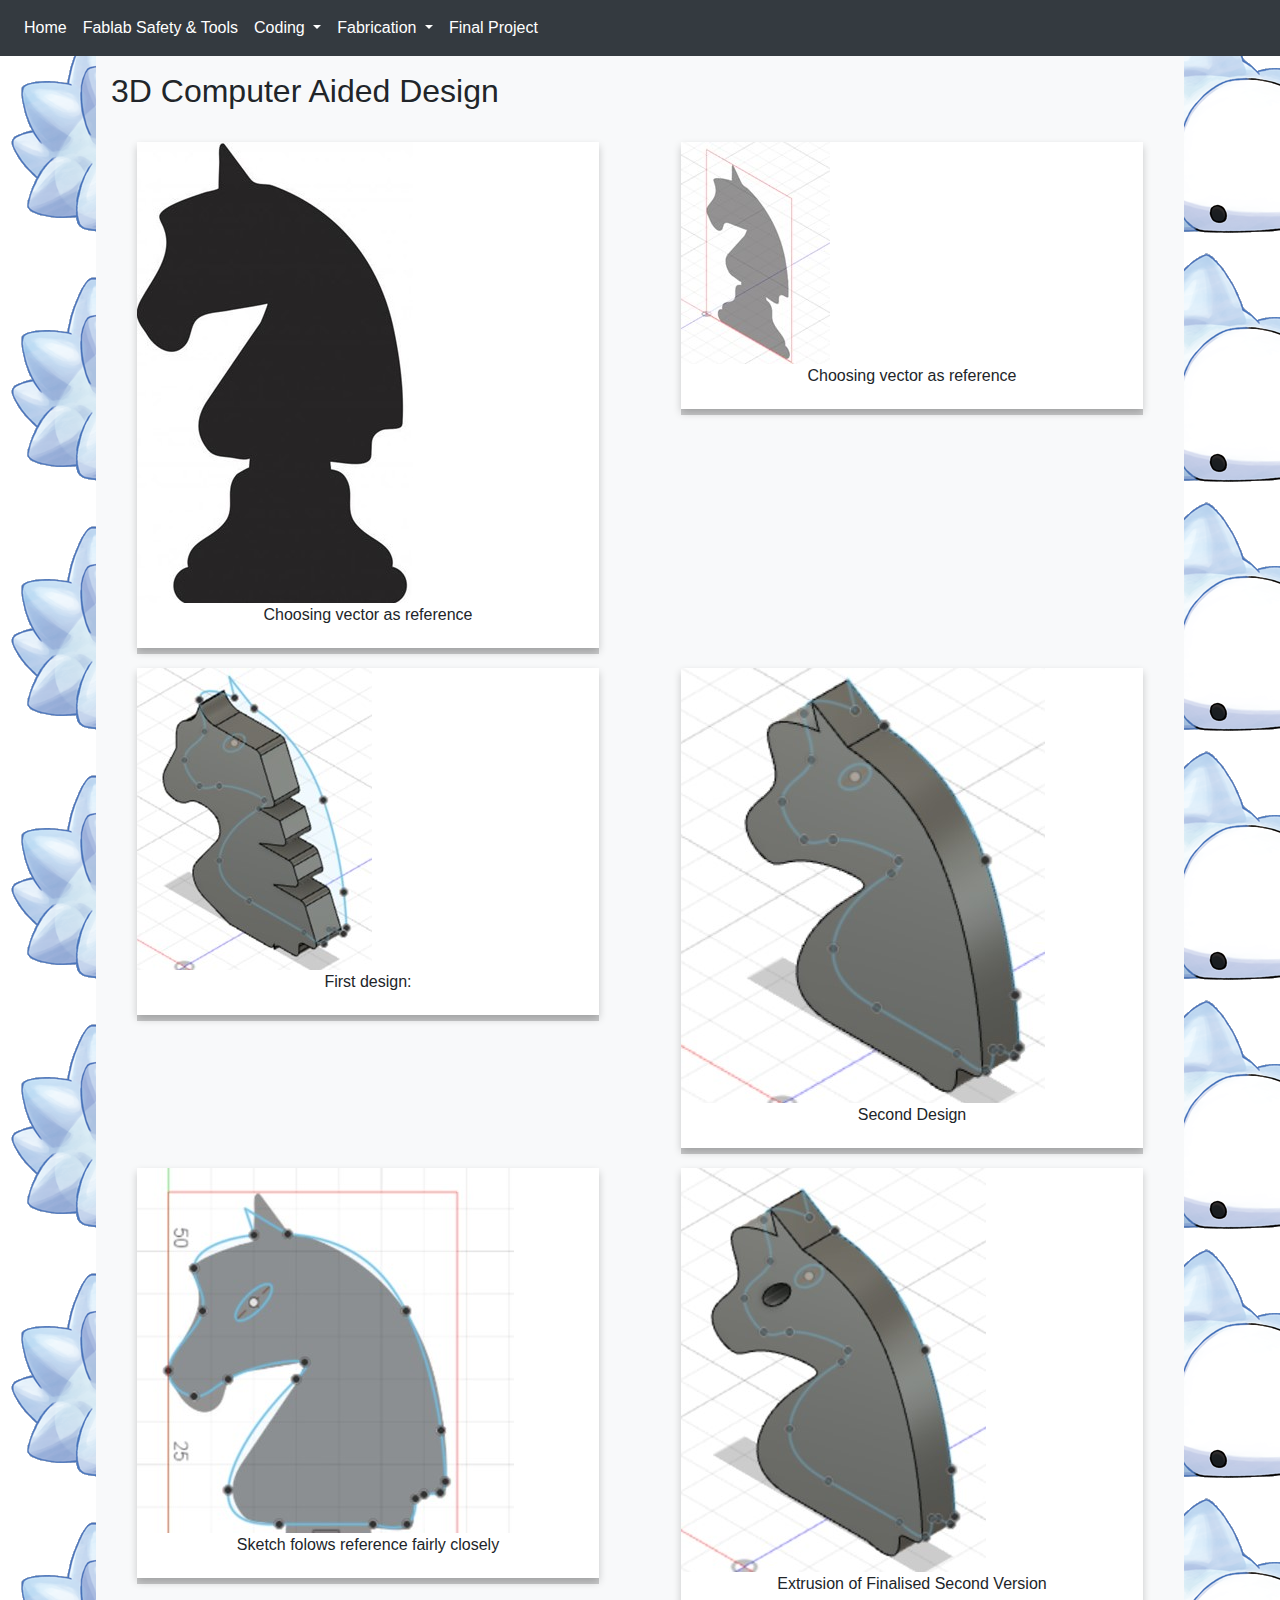
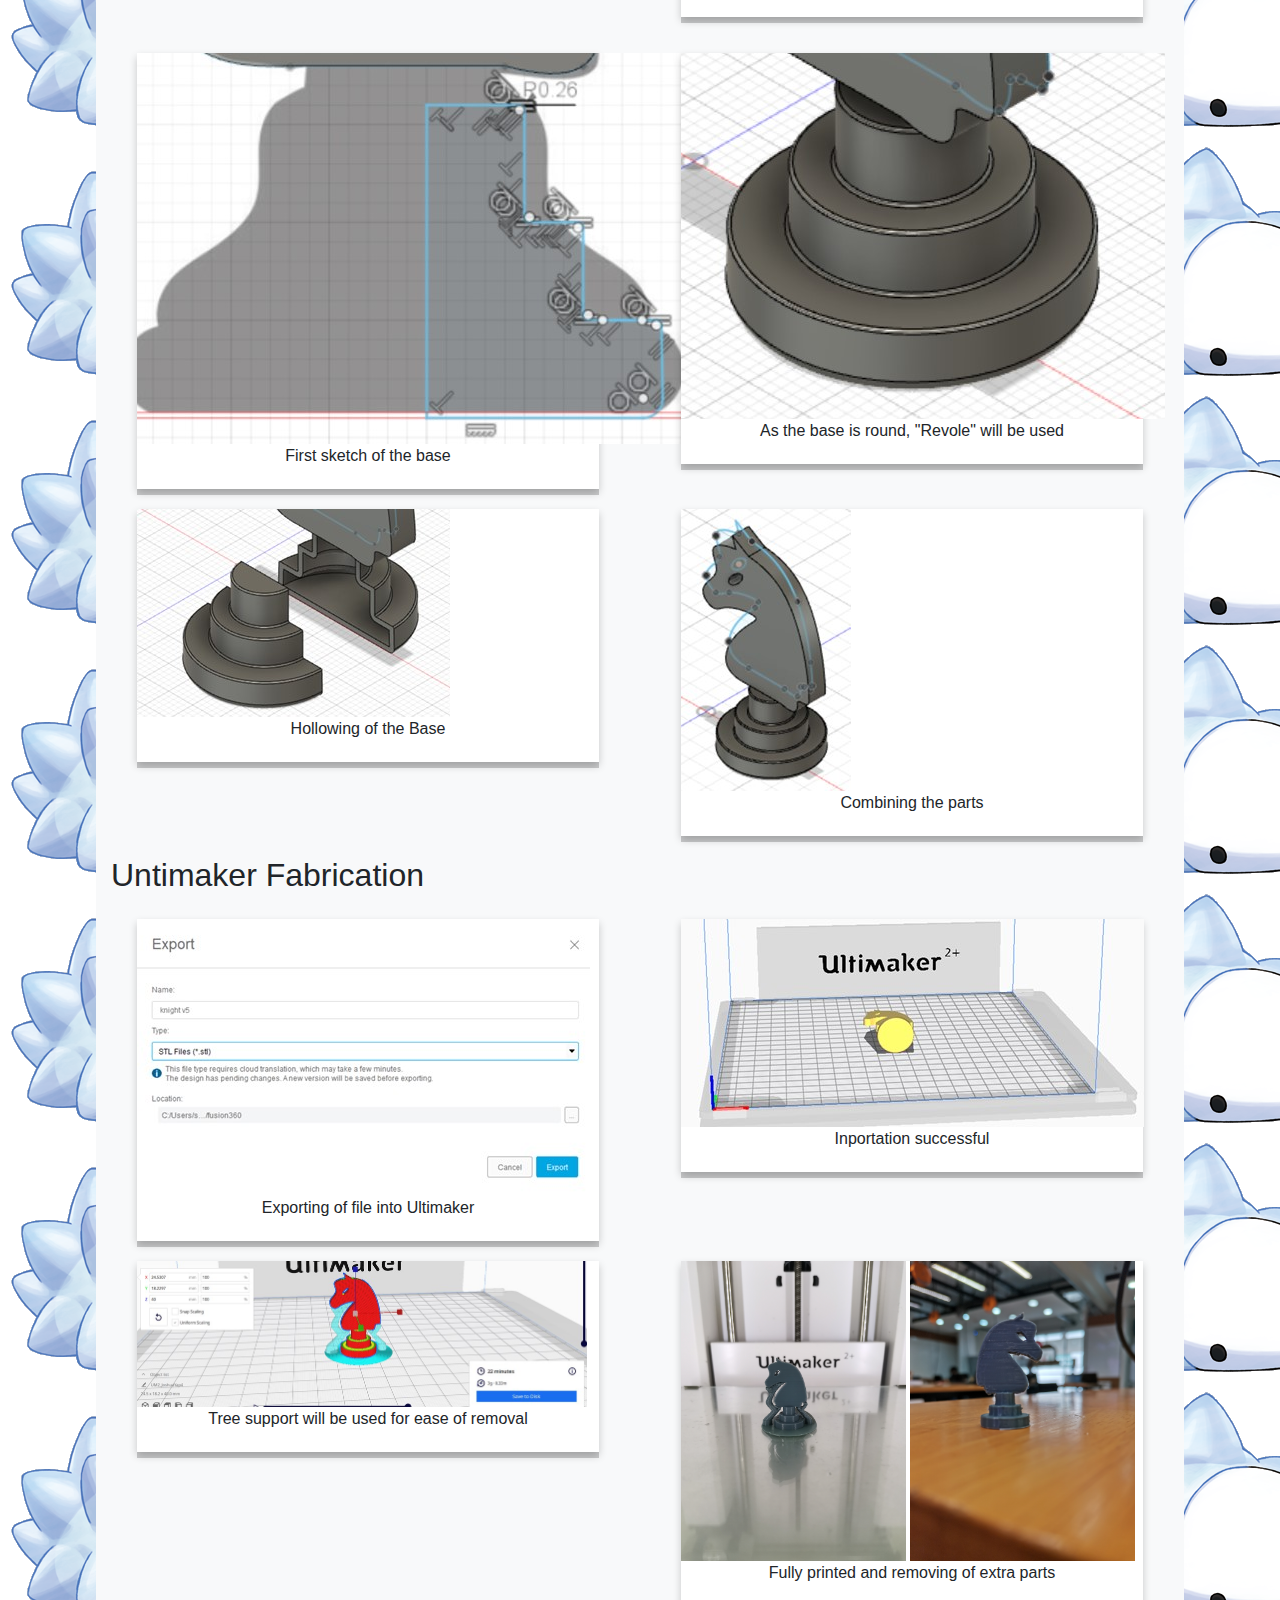
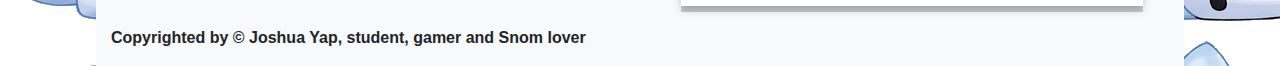
<file: allFolder/html/threeD.html>
<!DOCTYPE html>
<html lang="en">

<head>
    <title>Joshua's Website</title>
    <meta charset="UTF-8">
    <meta name="description" content="Joshua's Website">
    <meta name="author" content="Joshua Yap">
    <meta name="viewport" content="width=device-width, initial-scale=1">
    <link rel="stylesheet" href="https://maxcdn.bootstrapcdn.com/bootstrap/4.0.0/css/bootstrap.min.css">
    <link rel="stylesheet" href="../css/style.css">
    <link rel="stylesheet" href="../css/webP.css">
    <script src="https://code.jquery.com/jquery-3.2.1.slim.min.js"
        integrity="sha384-KJ3o2DKtIkvYIK3UENzmM7KCkRr/rE9/Qpg6aAZGJwFDMVNA/GpGFF93hXpG5KkN"
        crossorigin="anonymous"></script>
    <script src="https://cdnjs.cloudflare.com/ajax/libs/popper.js/1.12.9/umd/popper.min.js"
        integrity="sha384-ApNbgh9B+Y1QKtv3Rn7W3mgPxhU9K/ScQsAP7hUibX39j7fakFPskvXusvfa0b4Q"
        crossorigin="anonymous"></script>
    <script src="https://maxcdn.bootstrapcdn.com/bootstrap/4.0.0/js/bootstrap.min.js"
        integrity="sha384-JZR6Spejh4U02d8jOt6vLEHfe/JQGiRRSQQxSfFWpi1MquVdAyjUar5+76PVCmYl"
        crossorigin="anonymous"></script>
</head>

<body class="img">
    <nav class="navbar navbar-expand-lg navbar-light bg-dark primary">
        <ul class="navbar-nav">
            <li class="nav-item active">
                <a class="nav-link text-white" href="index.html">Home <span class="sr-only">(current)</span></a>
            </li>
            <li class="nav-item">
                <a class="nav-link text-white" href="flab.html">Fablab Safety & Tools</a>
            </li>
            <li class="nav-item dropdown">
                <a class="nav-link dropdown-toggle text-white" href="#" id="navbarDropdownMenuLink"
                    data-toggle="dropdown" aria-haspopup="true" aria-expanded="false">
                    Coding
                </a>
                <div class="dropdown-menu" aria-labelledby="navbarDropdownMenuLink">
                    <a class="dropdown-item" href="webP.html">Web Development</a>
                    <a class="dropdown-item" href="projectP.html">Arduino</a>
                </div>
            </li>
            <li class="nav-item dropdown">
                <a class="nav-link dropdown-toggle text-white" href="#" id="navbarDropdownMenuLink"
                    data-toggle="dropdown" aria-haspopup="true" aria-expanded="false">
                    Fabrication
                </a>
                <div class="dropdown-menu" aria-labelledby="navbarDropdownMenuLink">
                    <a class="dropdown-item" href="threeD.html">3D Printed Parts</a>
                    <a class="dropdown-item" href="laser.html">Laser Cutting</a>
                </div>
            </li>
            <li class="nav-item">
                <a class="nav-link text-white" href="projectF.html">Final Project</a>
            </li>
        </ul>

    </nav>
    <div class="container-fluid bg-light padded">
        <div class="pt-3 mb-3">
            <h2>3D Computer Aided Design</h2>
        </div>
        <div class="row pt-3">
            <div class="col-lg-6">
                <div class="polaroid">
                    <img src="../img/3dDocumentation/Picture1.png" alt="folder screenshot" style="height:50%">
                    <div class="containertxt">
                        <p>Choosing vector as reference</p>
                    </div>
                </div>
            </div>


            <div class="col-lg-6">
                <div class="polaroid">
                    <img src="../img/3dDocumentation/Picture2.png" alt="folder screenshot" style="height:50%">
                    <div class="containertxt">
                        <p>Choosing vector as reference</p>
                    </div>
                </div>
            </div>

            <div class="col-lg-6">
                <div class="polaroid">
                    <img src="../img/3dDocumentation/Picture3.png" alt="folder screenshot" style="height:50%">
                    <div class="containertxt">
                        <p>First design:</p>
                    </div>
                </div>
            </div>

            <div class="col-lg-6">
                <div class="polaroid">
                    <img src="../img/3dDocumentation/Picture4.png" alt="folder screenshot" style="height:50%">
                    <div class="containertxt">
                        <p>Second Design</p>
                    </div>
                </div>
            </div>

            <div class="col-lg-6">
                <div class="polaroid">
                    <img src="../img/3dDocumentation/Picture5.png" alt="folder screenshot" style="height:50%">
                    <div class="containertxt">
                        <p>Sketch folows reference fairly closely</p>
                    </div>
                </div>
            </div>

            <div class="col-lg-6">
                <div class="polaroid">
                    <img src="../img/3dDocumentation/Picture6.png" alt="folder screenshot" style="height:50%">
                    <div class="containertxt">
                        <p>Extrusion of Finalised Second Version</p>
                    </div>
                </div>
            </div>
        </div>
        <div class="row pt-3">
            <div class="col-lg-6">
                <div class="polaroid">
                    <img src="../img/3dDocumentation/Picture7.png" alt="folder screenshot" style="height:50%">
                    <div class="containertxt">
                        <p>First sketch of the base</p>
                    </div>
                </div>
            </div>

            <div class="col-lg-6">
                <div class="polaroid">
                    <img src="../img/3dDocumentation/Picture8.png" alt="folder screenshot" style="height:50%">
                    <div class="containertxt">
                        <p>As the base is round, "Revole" will be used</p>
                    </div>
                </div>
            </div>

            <div class="col-lg-6">
                <div class="polaroid">
                    <img src="../img/3dDocumentation/Picture9.png" alt="folder screenshot" style="height:50%">
                    <div class="containertxt">
                        <p>Hollowing of the Base</p>
                    </div>
                </div>
            </div>

            <div class="col-lg-6">
                <div class="polaroid">
                    <img src="../img/3dDocumentation/Picture10.png" alt="folder screenshot" style="height:50%">
                    <div class="containertxt">
                        <p>Combining the parts</p>
                    </div>
                </div>
            </div>
        </div>
        <h2>Untimaker Fabrication</h2>
        <div class="row pt-3">
            <div class="col-lg-6">
                <div class="polaroid">
                    <img src="../img/3dDocumentation/Picture11.png" alt="folder screenshot" style="height:50%">
                    <div class="containertxt">
                        <p>Exporting of file into Ultimaker</p>
                    </div>
                </div>
            </div>

            <div class="col-lg-6">
                <div class="polaroid">
                    <img src="../img/3dDocumentation/Picture12.png" alt="folder screenshot" style="height:50%">
                    <div class="containertxt">
                        <p>Inportation successful</p>
                    </div>
                </div>
            </div>

            <div class="col-lg-6">
                <div class="polaroid">
                    <img src="../img/3dDocumentation/Picture13.png" alt="folder screenshot" style="width:450px">
                    <div class="containertxt">
                        <p>Tree support will be used for ease of removal</p>
                    </div>
                </div>
            </div>

            <div class="col-lg-6">
                <div class="polaroid">
                    <img src="../img/3dDocumentation/Picture15.png" alt="folder screenshot" style="height:300px">
                    <img src="../img/3dDocumentation/Picture14.png" alt="folder screenshot" style="height:300px">
                    <div class="containertxt">
                        <p>Fully printed and removing of extra parts</p>
                    </div>
                </div>
            </div>
        </div>
    </div>
    <footer>
        <div class="container-fluid bg-light pb-3 padded">
            <div>
                <b>Copyrighted by &copy; Joshua Yap, student, gamer and Snom lover</b>
            </div>
        </div>
    </footer>
</body>

</html>
</file>
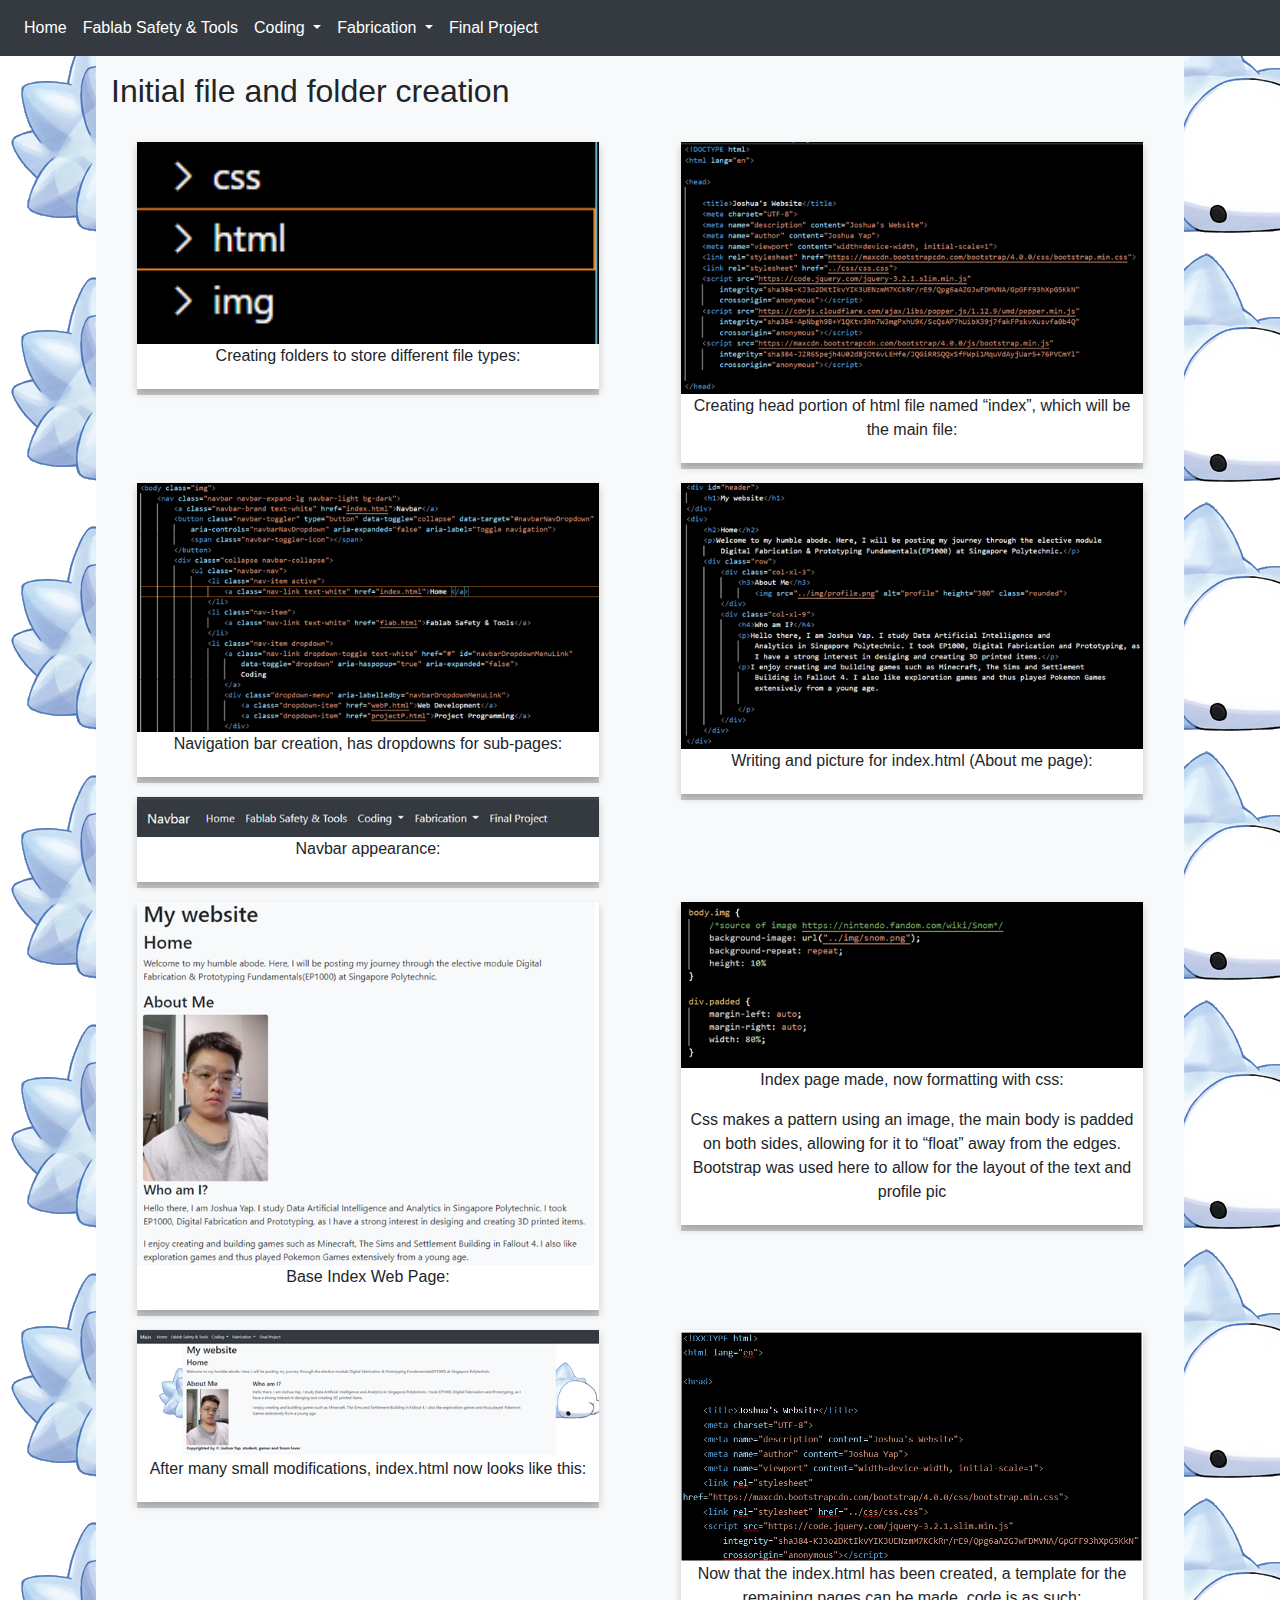
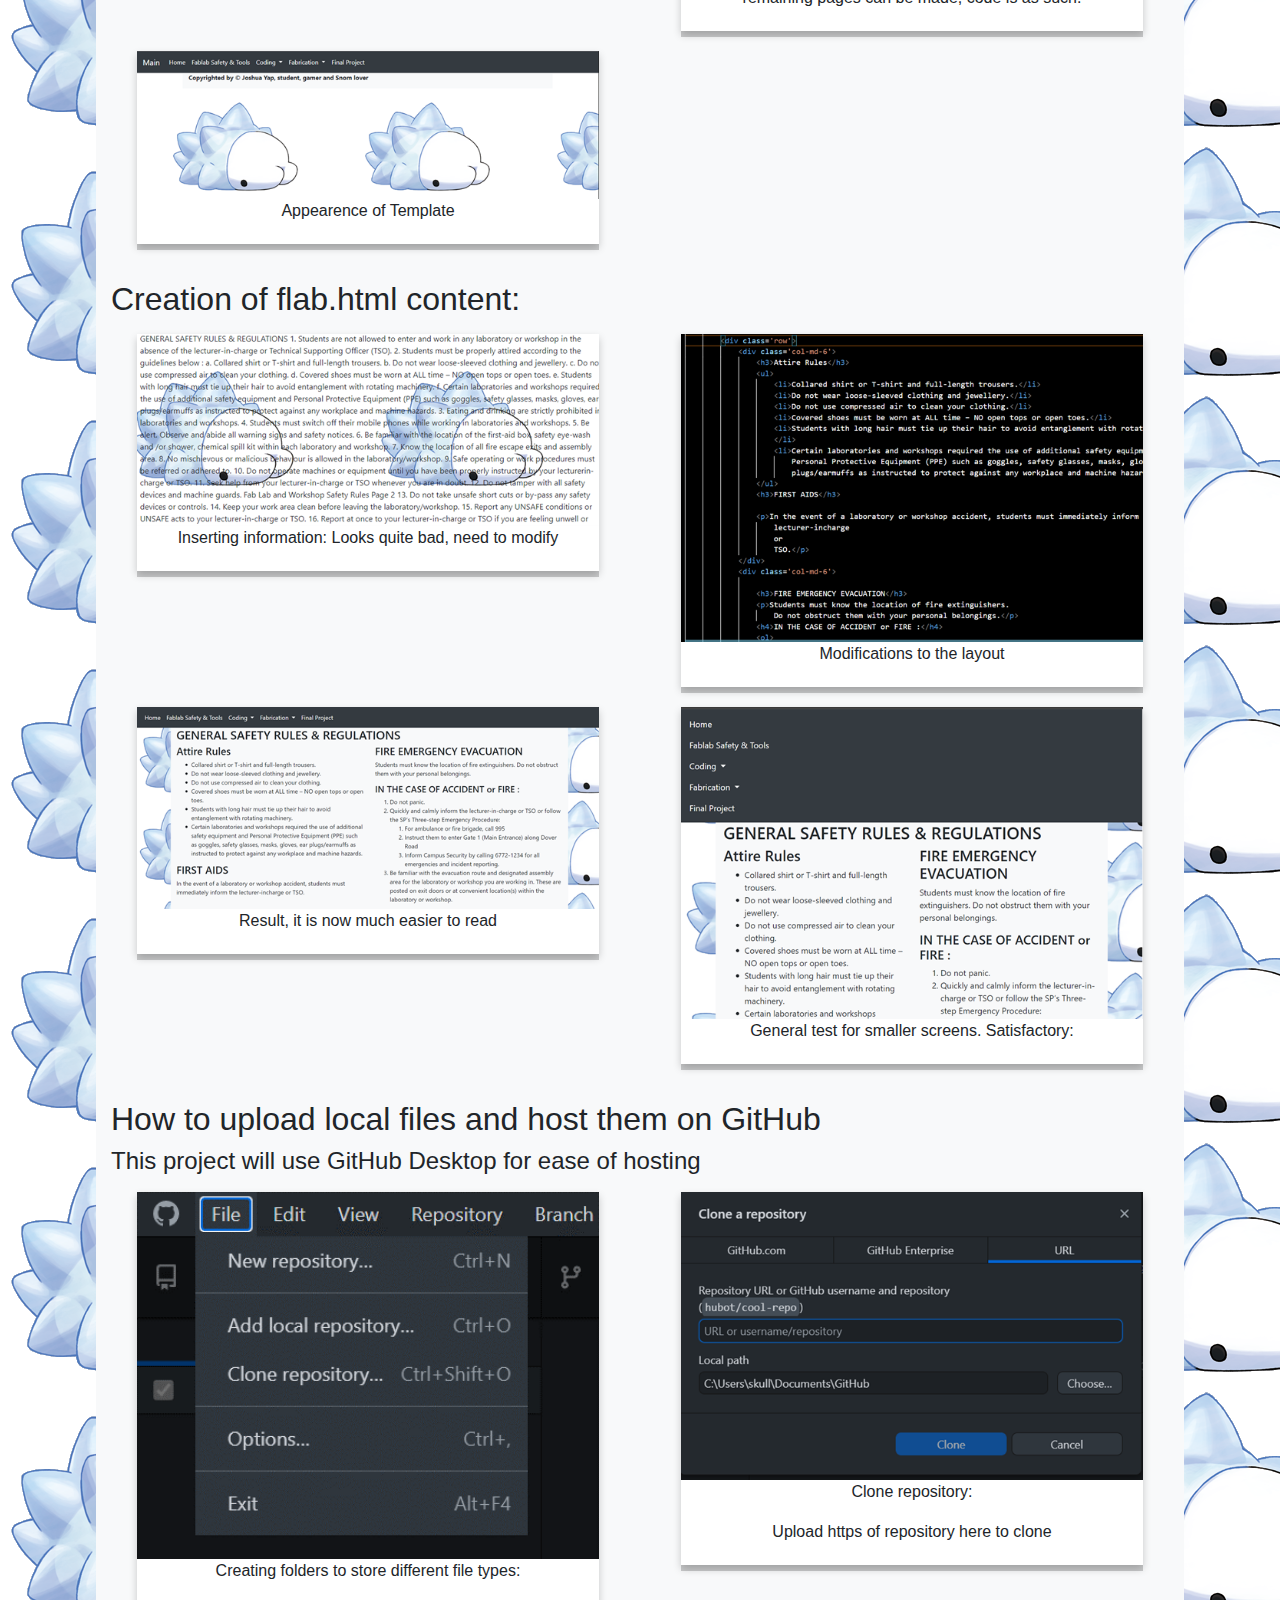
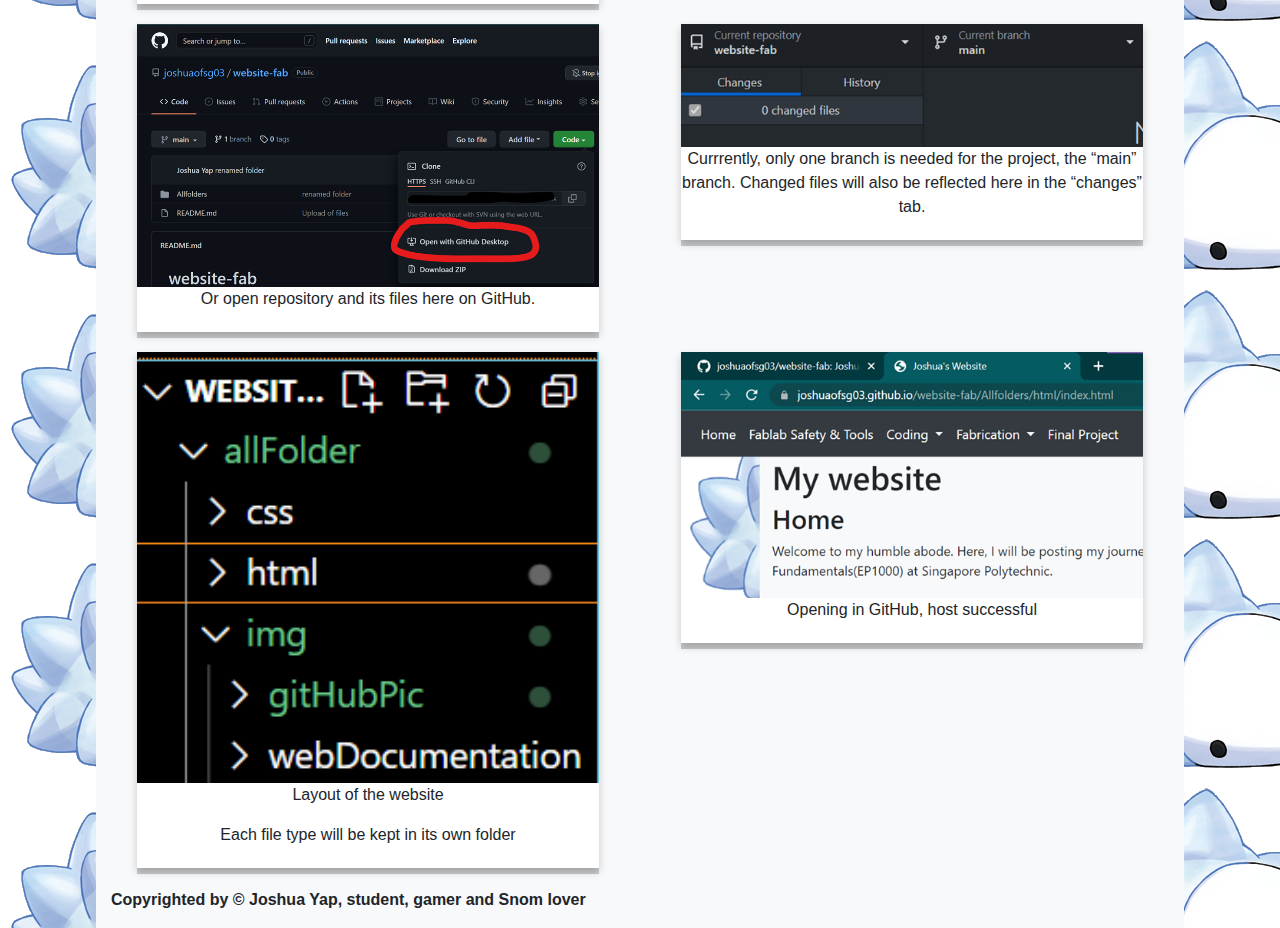
<file: allFolder/html/webP.html>
<!DOCTYPE html>
<html lang="en">

<head>
    <title>Joshua's Website</title>
    <meta charset="UTF-8">
    <meta name="description" content="Joshua's Website">
    <meta name="author" content="Joshua Yap">
    <meta name="viewport" content="width=device-width, initial-scale=1">
    <link rel="stylesheet" href="https://maxcdn.bootstrapcdn.com/bootstrap/4.0.0/css/bootstrap.min.css">
    <link rel="stylesheet" href="../css/style.css">
    <link rel="stylesheet" href="../css/webP.css">
    <script src="https://code.jquery.com/jquery-3.2.1.slim.min.js"
        integrity="sha384-KJ3o2DKtIkvYIK3UENzmM7KCkRr/rE9/Qpg6aAZGJwFDMVNA/GpGFF93hXpG5KkN"
        crossorigin="anonymous"></script>
    <script src="https://cdnjs.cloudflare.com/ajax/libs/popper.js/1.12.9/umd/popper.min.js"
        integrity="sha384-ApNbgh9B+Y1QKtv3Rn7W3mgPxhU9K/ScQsAP7hUibX39j7fakFPskvXusvfa0b4Q"
        crossorigin="anonymous"></script>
    <script src="https://maxcdn.bootstrapcdn.com/bootstrap/4.0.0/js/bootstrap.min.js"
        integrity="sha384-JZR6Spejh4U02d8jOt6vLEHfe/JQGiRRSQQxSfFWpi1MquVdAyjUar5+76PVCmYl"
        crossorigin="anonymous"></script>
</head>
<!--

    Place all documentation for the website here
-->

<body class="img">
    <nav class="navbar navbar-expand-lg navbar-light bg-dark primary">
        <ul class="navbar-nav">
            <li class="nav-item active">
                <a class="nav-link text-white" href="index.html">Home <span class="sr-only">(current)</span></a>
            </li>
            <li class="nav-item">
                <a class="nav-link text-white" href="flab.html">Fablab Safety & Tools</a>
            </li>
            <li class="nav-item dropdown">
                <a class="nav-link dropdown-toggle text-white" href="#" id="navbarDropdownMenuLink"
                    data-toggle="dropdown" aria-haspopup="true" aria-expanded="false">
                    Coding
                </a>
                <div class="dropdown-menu" aria-labelledby="navbarDropdownMenuLink">
                    <a class="dropdown-item" href="webP.html">Web Development</a>
                    <a class="dropdown-item" href="projectP.html">Arduino</a>
                </div>
            </li>
            <li class="nav-item dropdown">
                <a class="nav-link dropdown-toggle text-white" href="#" id="navbarDropdownMenuLink"
                    data-toggle="dropdown" aria-haspopup="true" aria-expanded="false">
                    Fabrication
                </a>
                <div class="dropdown-menu" aria-labelledby="navbarDropdownMenuLink">
                    <a class="dropdown-item" href="threeD.html">3D Printed Parts</a>
                    <a class="dropdown-item" href="laser.html">Laser Cutting</a>
                </div>
            </li>
            <li class="nav-item">
                <a class="nav-link text-white" href="projectF.html">Final Project</a>
            </li>
        </ul>
    </nav>
    <div class='container bg-light padded'>
        <div class="pt-3 mb-3">
            <h2>Initial file and folder creation</h2>
        </div>
        <div class="row pt-3">
            <div class="col-lg-6">
                <div class="polaroid">
                    <img src="../img/webDocumentation/Picture1.png" alt="folder screenshot" style="width:100%">
                    <div class="containertxt">
                        <p>Creating folders to store different file types:</p>
                    </div>
                </div>
            </div>
            <div class="col-lg-6">
                <div class="polaroid">
                    <img src="../img/webDocumentation/Picture2.png" alt="folder screenshot" style="width:100%">
                    <div class="containertxt">
                        <p>Creating head portion of html file named “index”, which will be the main file:</p>
                    </div>
                </div>
            </div>
            <div class="col-lg-6">
                <div class="polaroid">
                    <img src="../img/webDocumentation/Picture3.png" alt="folder screenshot" style="width:100%">
                    <div class="containertxt">
                        <p>Navigation bar creation, has dropdowns for sub-pages:</p>
                    </div>
                </div>
                <div class="polaroid">
                    <img src="../img/webDocumentation/Picture4.png" alt="folder screenshot" style="width:100%">
                    <div class="containertxt">
                        <p>Navbar appearance:</p>
                    </div>
                </div>
            </div>
            <div class="col-lg-6">

                <div class="polaroid">
                    <img src="../img/webDocumentation/Picture5.png" alt="folder screenshot" style="width:100%">
                    <div class="containertxt">
                        <p>Writing and picture for index.html (About me page):</p>
                    </div>
                </div>
            </div>
            <div class="col-lg-6">
                <div class="polaroid">
                    <img src="../img/webDocumentation/Picture6.png" alt="folder screenshot" style="width:100%">
                    <div class="containertxt">
                        <p>Base Index Web Page:</p>
                    </div>
                </div>
            </div>
            <div class="col-lg-6">
                <div class="polaroid">
                    <img src="../img/webDocumentation/Picture7.png" alt="folder screenshot" style="width:100%">
                    <div class="containertxt">
                        <p>Index page made, now formatting with css:</p>
                        <p>Css makes a pattern using an image, the main body is padded on both sides,
                            allowing for it to “float” away from the edges. Bootstrap was used
                            here to allow for the layout of the text and
                            profile pic</p>
                    </div>
                </div>
            </div>
            <div class="col-lg-6">
                <div class="polaroid">
                    <img src="../img/webDocumentation/Picture8.png" alt="folder screenshot" style="width:100%">
                    <div class="containertxt">
                        <p>After many small modifications,
                            index.html now looks like this:</p>
                    </div>
                </div>
            </div>
            <div class="col-lg-6">
                <div class="polaroid">
                    <img src="../img/webDocumentation/Picture9.png" alt="folder screenshot" style="width:100%">
                    <div class="containertxt">
                        <p>Now that the index.html has been created,
                            a template for the remaining pages can be made, code is as such:</p>
                    </div>
                </div>
            </div>
            <div class="col-lg-6">
                <div class="polaroid">
                    <img src="../img/webDocumentation/Picture10.png" alt="folder screenshot" style="width:100%">
                    <div class="containertxt">
                        <p>Appearence of Template</p>
                    </div>
                </div>
            </div>
        </div>
        <div class="mt-3 mb-3">
            <h2>Creation of flab.html content:</h2>
        </div>
        <div class="row">
            <div class="col-lg-6">
                <div class="polaroid">
                    <img src="../img/webDocumentation/Picture11.png" alt="folder screenshot" style="width:100%">
                    <div class="containertxt">
                        <p>Inserting information:
                            Looks quite bad, need to modify
                        </p>
                    </div>
                </div>
            </div>
            <div class="col-lg-6">
                <div class="polaroid">
                    <img src="../img/webDocumentation/Picture12.png" alt="folder screenshot" style="width:100%">
                    <div class="containertxt">
                        <p>Modifications to the layout</p>
                    </div>
                </div>
            </div>
            <div class="col-lg-6">
                <div class="polaroid">
                    <img src="../img/webDocumentation/Picture13.png" alt="folder screenshot" style="width:100%">
                    <div class="containertxt">
                        <p>Result, it is now much easier to read</p>
                    </div>
                </div>
            </div>
            <div class="col-lg-6">
                <div class="polaroid">
                    <img src="../img/webDocumentation/Picture14.png" alt="folder screenshot" style="width:100%">
                    <div class="containertxt">
                        <p>General test for smaller screens. Satisfactory:</p>
                    </div>
                </div>
            </div>
        </div>
        <div class="mt-3 mb-3">
            <h2>How to upload local files and host them on GitHub</h2>
            <h4>This project will use GitHub Desktop for ease of hosting</h4>
        </div>
        <div class="row">
            <div class="col-lg-6">
                <div class="polaroid">
                    <img src="../img/gitHubPic/Picture1.png" alt="folder screenshot" style="width:100%">
                    <div class="containertxt">
                        <p>Creating folders to store different file types:</p>
                    </div>
                </div>
            </div>
            <div class="col-lg-6">
                <div class="polaroid">
                    <img src="../img/gitHubPic/Picture2.png" alt="folder screenshot" style="width:100%">
                    <div class="containertxt">
                        <p>Clone repository:</p>
                        <p>Upload https of repository here to clone</p>
                    </div>
                </div>
            </div>
            <div class="col-lg-6">
                <div class="polaroid">
                    <img src="../img/gitHubPic/Picture3.png" alt="folder screenshot" style="width:100%">
                    <div class="containertxt">
                        <p>Or open repository and its files here on GitHub.</p>
                    </div>
                </div>
            </div>
            <div class="col-lg-6">
                <div class="polaroid">
                    <img src="../img/gitHubPic/Picture4.png" alt="folder screenshot" style="width:100%">
                    <div class="containertxt">
                        <p>Currrently, only one branch is needed for the project, 
                            the “main” branch. Changed files will
                            also be reflected here in the “changes” tab.</p>
                    </div>
                </div>
            </div>
            <div class="col-lg-6">
                <div class="polaroid">
                    <img src="../img/gitHubPic/Picture5.png" alt="folder screenshot" style="width:100%">
                    <div class="containertxt">
                        <p>Layout of the website</p>
                        <p>Each file type will be kept in its own folder</p>
                    </div>
                </div>
            </div>
            <div class="col-lg-6">
                <div class="polaroid">
                    <img src="../img/gitHubPic/Picture6.png" alt="folder screenshot" style="width:100%">
                    <div class="containertxt">
                        <p>Opening in GitHub, host successful</p>
                    </div>
                </div>
            </div>
        </div>
    </div>
    </div>
    <footer>
        <div class="container-fluid bg-light pb-3 padded">
            <div>
                <b>Copyrighted by &copy; Joshua Yap, student, gamer and Snom lover</b>
            </div>
        </div>
    </footer>
</body>

</html>
</file>
<file: allFolder/css/style.css>
body, html {
    height: 100%;
    margin: 0;
}

body.img {
    /*source of image https://nintendo.fandom.com/wiki/Snom*/
    background-image: url("../img/general/snom.png");
    background-repeat: repeat;
}

div.padded {
    margin-left: auto;
    margin-right: auto;
    width: 85%;
}
</file>
<file: allFolder/css/webP.css>
div.polaroid {
    width: 90%;
    background-color: white;
    box-shadow: 0 4px 8px 0 rgba(0, 0, 0, 0.2), 0 6px  0 rgba(0, 0, 0, 0.19);
    margin-bottom: 20px;
    margin-left: 5%;
}

div.containertxt {
    text-align: center;
    padding-bottom: 5px;
}
</file>
